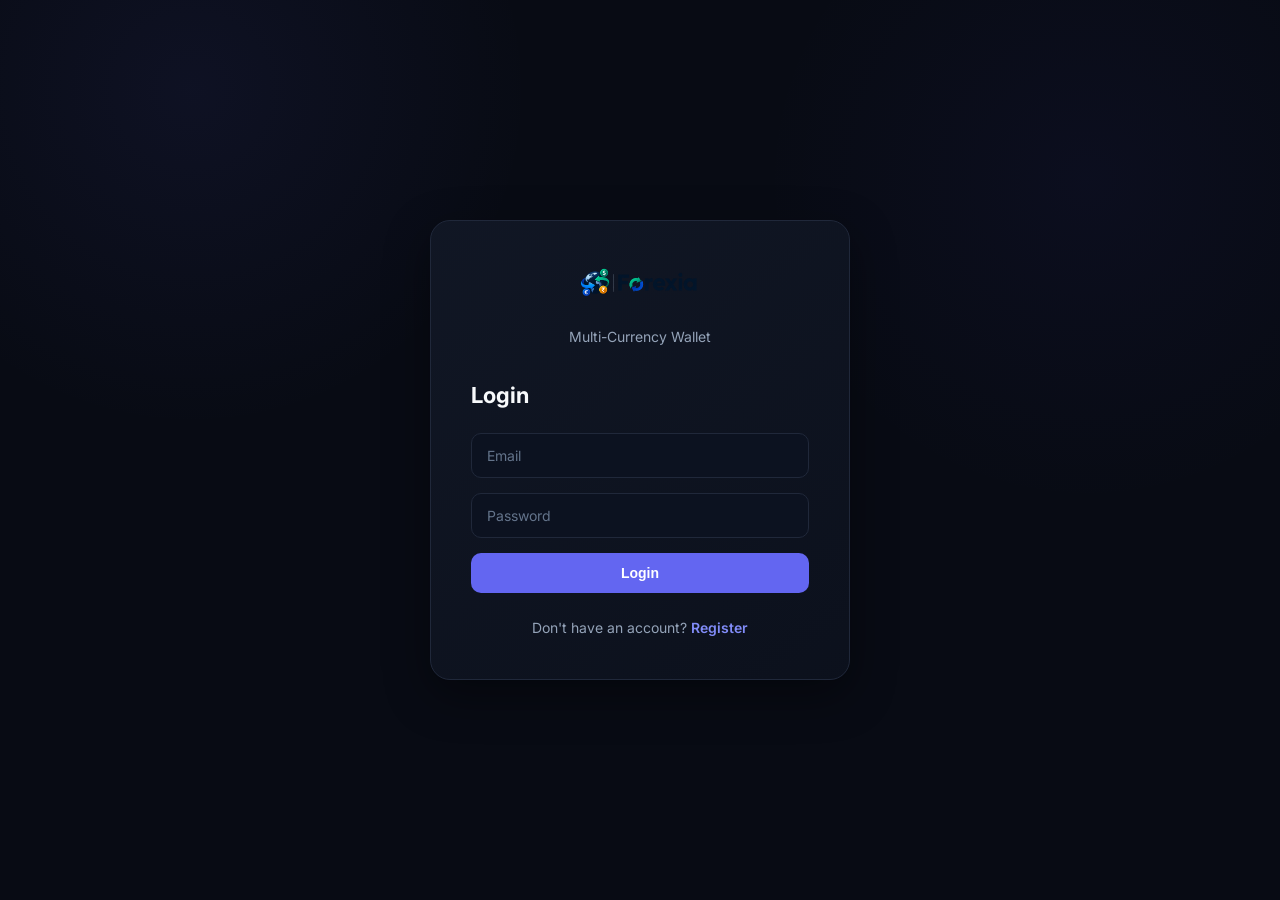
<file: frontend/index.html>
<!DOCTYPE html>
<html lang="en">

<head>

    <meta charset="UTF-8">

    <meta
        name="viewport"
        content="width=device-width, initial-scale=1.0"
    >

    <title>Forexia - Login</title>

    <link
        rel="stylesheet"
        href="./css/style.css"
    >

</head>

<body>

    <div class="auth-container">

        <div class="auth-card">

            <!-- =========================
                 FOREXIA LOGO
            ========================== -->

            <div class="login-logo">

                <img
                    src="images/forexia-logo.png"
                    alt="Forexia"
                >

            </div>


            <!-- =========================
                 LOGIN CONTENT
            ========================== -->

            <div class="login-content">

                <p class="login-subtitle">
                    Multi-Currency Wallet
                </p>


                <h2>
                    Login
                </h2>


                <!-- =========================
                     LOGIN FORM
                ========================== -->

                <form id="loginForm">

                    <input
                        type="email"
                        id="email"
                        placeholder="Email"
                        required
                    >


                    <input
                        type="password"
                        id="password"
                        placeholder="Password"
                        required
                    >


                    <button type="submit">
                        Login
                    </button>

                </form>


                <!-- =========================
                     MESSAGE
                ========================== -->

                <p id="message"></p>


                <!-- =========================
                     REGISTER
                ========================== -->

                <p class="switch">

                    Don't have an account?

                    <a href="register.html">
                        Register
                    </a>

                </p>

            </div>

        </div>

    </div>


    <!-- =========================
         JAVASCRIPT
    ========================== -->

    <script src="./js/auth.js"></script>

</body>
</html>
</file>
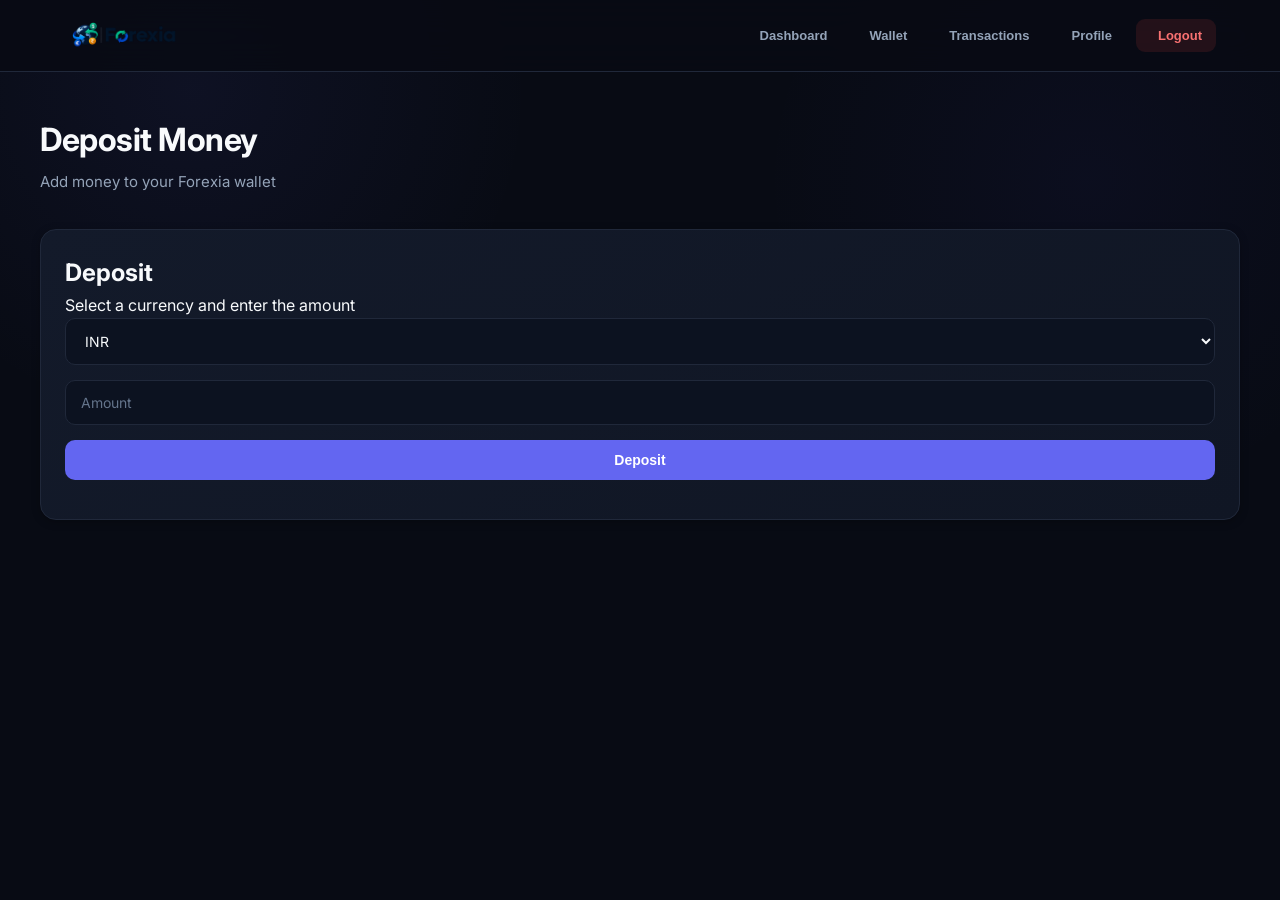
<file: frontend/deposit.html>
<!DOCTYPE html>
<html lang="en">

<head>

    <meta charset="UTF-8">

    <meta
        name="viewport"
        content="width=device-width, initial-scale=1.0"
    >

    <title>Forexia - Deposit</title>

    <link
        rel="stylesheet"
        href="css/style.css"
    >

</head>

<body>

<nav class="navbar">

    <div class="logo">
        <img src="images/forexia-logo.png" alt="Forexia">
    </div>

    <button class="nav-toggle-btn" onclick="const n=document.getElementById('navRight'); if(n) n.classList.toggle('mobile-open');" aria-label="Toggle navigation">
        <i class="fas fa-bars"></i>
    </button>

    <div class="nav-right" id="navRight">

        <span id="userEmail"></span>

        <button onclick="window.location.href='dashboard.html'">
            <i class="fas fa-chart-line"></i>
            Dashboard
        </button>

        <button onclick="window.location.href='wallet.html'">
            <i class="fas fa-wallet"></i>
            Wallet
        </button>

        <button onclick="window.location.href='transactions.html'">
            <i class="fas fa-list"></i>
            Transactions
        </button>

        <button onclick="window.location.href='profile.html'">
            <i class="fas fa-user"></i>
            Profile
        </button>

        <button onclick="logout()">
            <i class="fas fa-sign-out-alt"></i>
            Logout
        </button>

    </div>

</nav>


<main class="dashboard">

    <h1>
        Deposit Money
    </h1>

    <p class="welcome">
        Add money to your Forexia wallet
    </p>


    <section class="actions-grid">

        <div class="card">

            <h2>
                Deposit
            </h2>

            <p>
                Select a currency and enter the amount
            </p>


            <select id="depositCurrency">

                <option value="INR">INR</option>
                <option value="USD">USD</option>
                <option value="EUR">EUR</option>
                <option value="GBP">GBP</option>

            </select>


            <input
                type="number"
                id="depositAmount"
                placeholder="Amount"
                min="0"
                step="0.01"
            >


            <button onclick="deposit()">
                Deposit
            </button>


            <p id="message"></p>

        </div>

    </section>

</main>


<script src="js/api.js"></script>
<script src="js/deposit.js"></script>

</body>

</html>
</file>
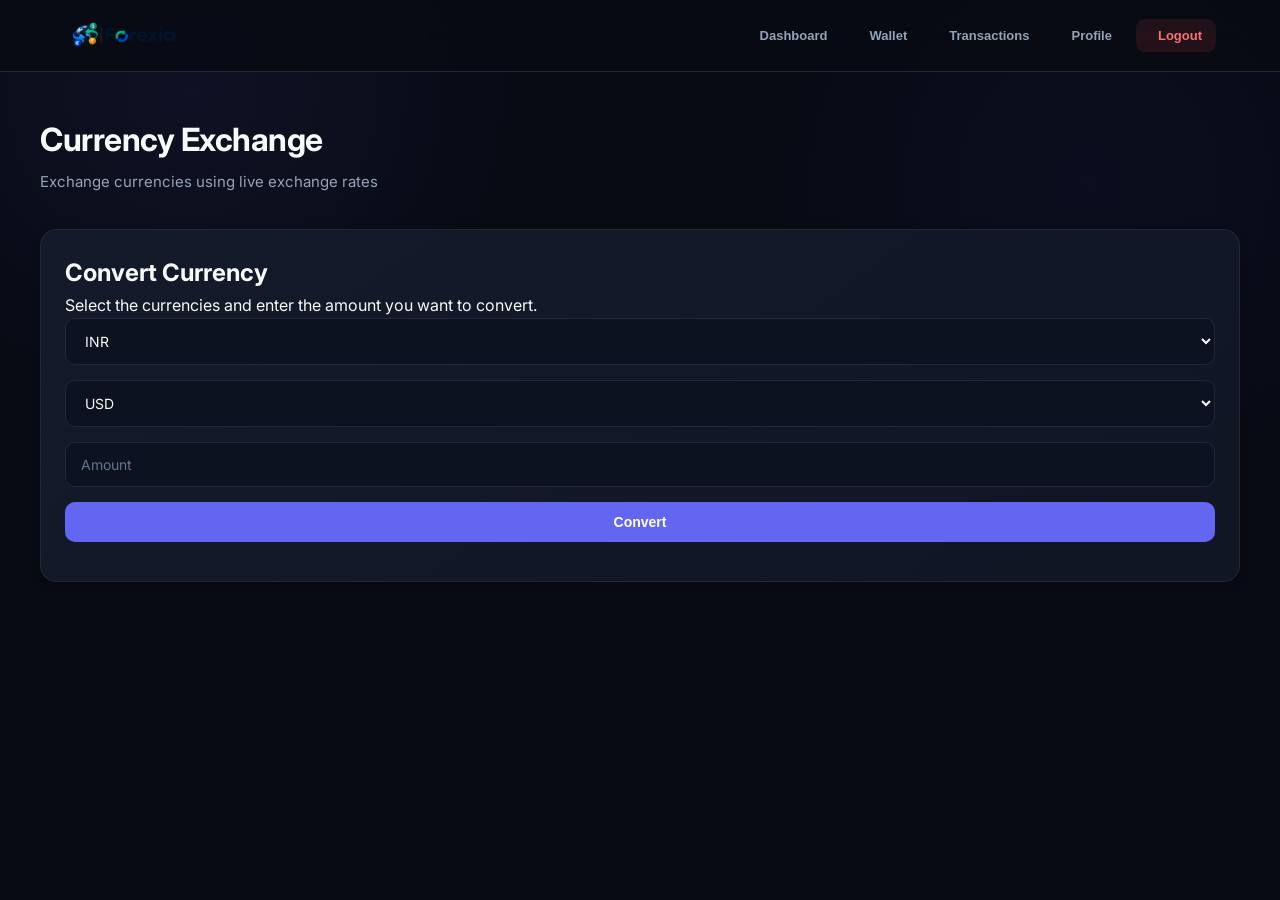
<file: frontend/exchange.html>
<!DOCTYPE html>
<html lang="en">

<head>

    <meta charset="UTF-8">

    <meta
        name="viewport"
        content="width=device-width, initial-scale=1.0"
    >

    <title>Forexia - Currency Exchange</title>

    <link
        rel="stylesheet"
        href="css/style.css"
    >

</head>


<body>


    <!-- =========================
         NAVBAR
    ========================== -->

    <nav class="navbar">

        <div class="logo">
            <img src="images/forexia-logo.png" alt="Forexia">
        </div>

        <button class="nav-toggle-btn" onclick="const n=document.getElementById('navRight'); if(n) n.classList.toggle('mobile-open');" aria-label="Toggle navigation">
            <i class="fas fa-bars"></i>
        </button>

        <div class="nav-right" id="navRight">

            <span id="userEmail"></span>

            <button onclick="window.location.href='dashboard.html'">
                <i class="fas fa-chart-line"></i>
                Dashboard
            </button>

            <button onclick="window.location.href='wallet.html'">
                <i class="fas fa-wallet"></i>
                Wallet
            </button>

            <button onclick="window.location.href='transactions.html'">
                <i class="fas fa-list"></i>
                Transactions
            </button>

            <button onclick="window.location.href='profile.html'">
                <i class="fas fa-user"></i>
                Profile
            </button>

            <button onclick="logout()">
                <i class="fas fa-sign-out-alt"></i>
                Logout
            </button>

        </div>

    </nav>



    <!-- =========================
         CURRENCY EXCHANGE
    ========================== -->

    <main class="dashboard">


        <h1>
            Currency Exchange
        </h1>


        <p class="welcome">
            Exchange currencies using live exchange rates
        </p>



        <section class="actions-grid">


            <div class="card">


                <h2>
                    Convert Currency
                </h2>


                <p>
                    Select the currencies and enter
                    the amount you want to convert.
                </p>



                <!-- FROM CURRENCY -->

                <select id="fromCurrency">

                    <option value="INR">
                        INR
                    </option>

                    <option value="USD">
                        USD
                    </option>

                    <option value="EUR">
                        EUR
                    </option>

                    <option value="GBP">
                        GBP
                    </option>

                </select>



                <!-- TO CURRENCY -->

                <select id="toCurrency">

                    <option value="USD">
                        USD
                    </option>

                    <option value="INR">
                        INR
                    </option>

                    <option value="EUR">
                        EUR
                    </option>

                    <option value="GBP">
                        GBP
                    </option>

                </select>



                <!-- AMOUNT -->

                <input
                    type="number"
                    id="convertAmount"
                    placeholder="Amount"
                    min="0"
                    step="0.01"
                >



                <!-- BUTTON -->

                <button onclick="convertCurrency()">
                    Convert
                </button>



                <!-- RESULT -->

                <p id="convertResult"></p>



                <!-- MESSAGE -->

                <p id="message"></p>


            </div>


        </section>


    </main>



    <!-- =========================
         JAVASCRIPT
    ========================== -->

    <script src="js/api.js"></script>

    <script src="js/convert.js"></script>


</body>

</html>
</file>
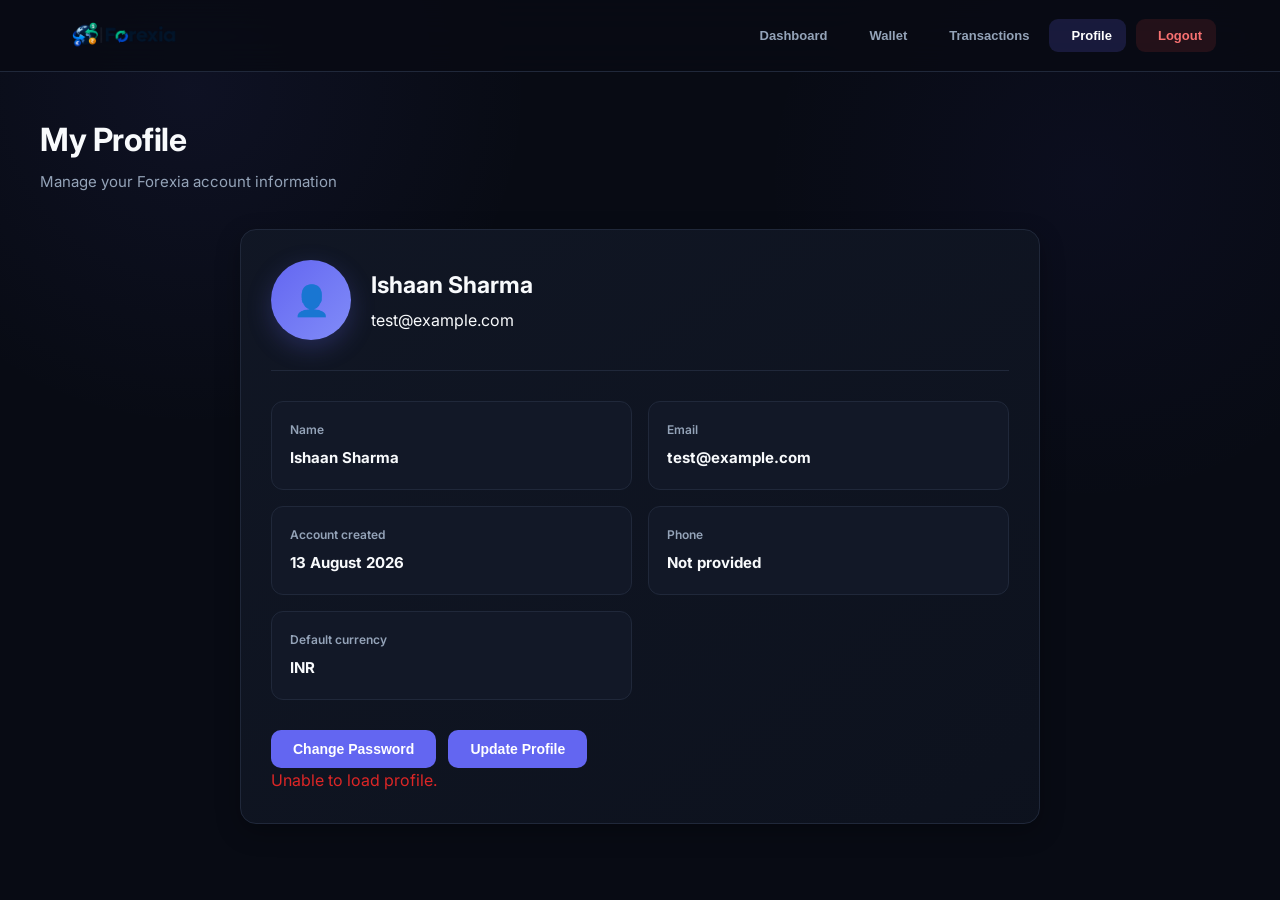
<file: frontend/profile.html>
<!DOCTYPE html>
<html lang="en">

<head>

    <meta charset="UTF-8">

    <meta name="viewport" content="width=device-width, initial-scale=1.0">

    <title>Forexia - My Profile</title>

    <link rel="stylesheet" href="css/style.css">

</head>

<body>

    <!-- =========================
         NAVBAR
    ========================== -->

    <nav class="navbar">

        <div class="logo">
            <img src="images/forexia-logo.png" alt="Forexia">
        </div>

        <button class="nav-toggle-btn" onclick="const n=document.getElementById('navRight'); if(n) n.classList.toggle('mobile-open');" aria-label="Toggle navigation">
            <i class="fas fa-bars"></i>
        </button>

        <div class="nav-right" id="navRight">

            <span id="userEmail"></span>

            <button onclick="window.location.href='dashboard.html'">
                <i class="fas fa-chart-line"></i>
                Dashboard
            </button>

            <button onclick="window.location.href='wallet.html'">
                <i class="fas fa-wallet"></i>
                Wallet
            </button>

            <button onclick="window.location.href='transactions.html'">
                <i class="fas fa-list"></i>
                Transactions
            </button>

            <button onclick="window.location.href='profile.html'" class="active-nav">
                <i class="fas fa-user"></i>
                Profile
            </button>

            <button onclick="logout()">
                <i class="fas fa-sign-out-alt"></i>
                Logout
            </button>

        </div>

    </nav>


    <!-- =========================
         PROFILE
    ========================== -->

    <main class="dashboard">

        <h1>
            My Profile
        </h1>

        <p class="welcome">
            Manage your Forexia account information
        </p>


        <section class="profile-section">

            <!-- =========================
                 PROFILE HEADER
            ========================== -->

            <div class="profile-header">

                <div class="profile-avatar">

                    <span>
                        👤
                    </span>

                </div>

                <div>

                    <h2 id="profileName">
                        Ishaan Sharma
                    </h2>

                    <p id="profileEmail">
                        test@example.com
                    </p>

                </div>

            </div>


            <!-- =========================
                 ACCOUNT INFORMATION
            ========================== -->

            <div class="profile-info">

                <div class="profile-item">

                    <span class="profile-label">
                        Name
                    </span>

                    <strong id="profileNameInfo">
                        Ishaan Sharma
                    </strong>

                </div>


                <div class="profile-item">

                    <span class="profile-label">
                        Email
                    </span>

                    <strong id="profileEmailInfo">
                        test@example.com
                    </strong>

                </div>


                <div class="profile-item">

                    <span class="profile-label">
                        Account created
                    </span>

                    <strong id="profileCreated">
                        13 August 2026
                    </strong>

                </div>


                <div class="profile-item">

                    <span class="profile-label">
                        Phone
                    </span>

                    <strong id="profilePhone">
                        Not provided
                    </strong>

                </div>


                <div class="profile-item">

                    <span class="profile-label">
                        Default currency
                    </span>

                    <strong id="profileCurrency">
                        INR
                    </strong>

                </div>

            </div>


            <!-- =========================
                 ACTIONS
            ========================== -->

            <div class="profile-actions">

                <button
                    type="button"
                    onclick="changePassword()"
                >
                    Change Password
                </button>


                <button
                    type="button"
                    onclick="updateProfile()"
                    class="profile-update-button"
                >
                    Update Profile
                </button>

            </div>


            <p
                id="profileMessage"
                class="profile-message"
            ></p>

        </section>

    </main>


    <!-- =========================
         JAVASCRIPT
    ========================== -->

    <script src="js/api.js"></script>

    <script src="js/profile.js"></script>

</body>

</html>
</file>
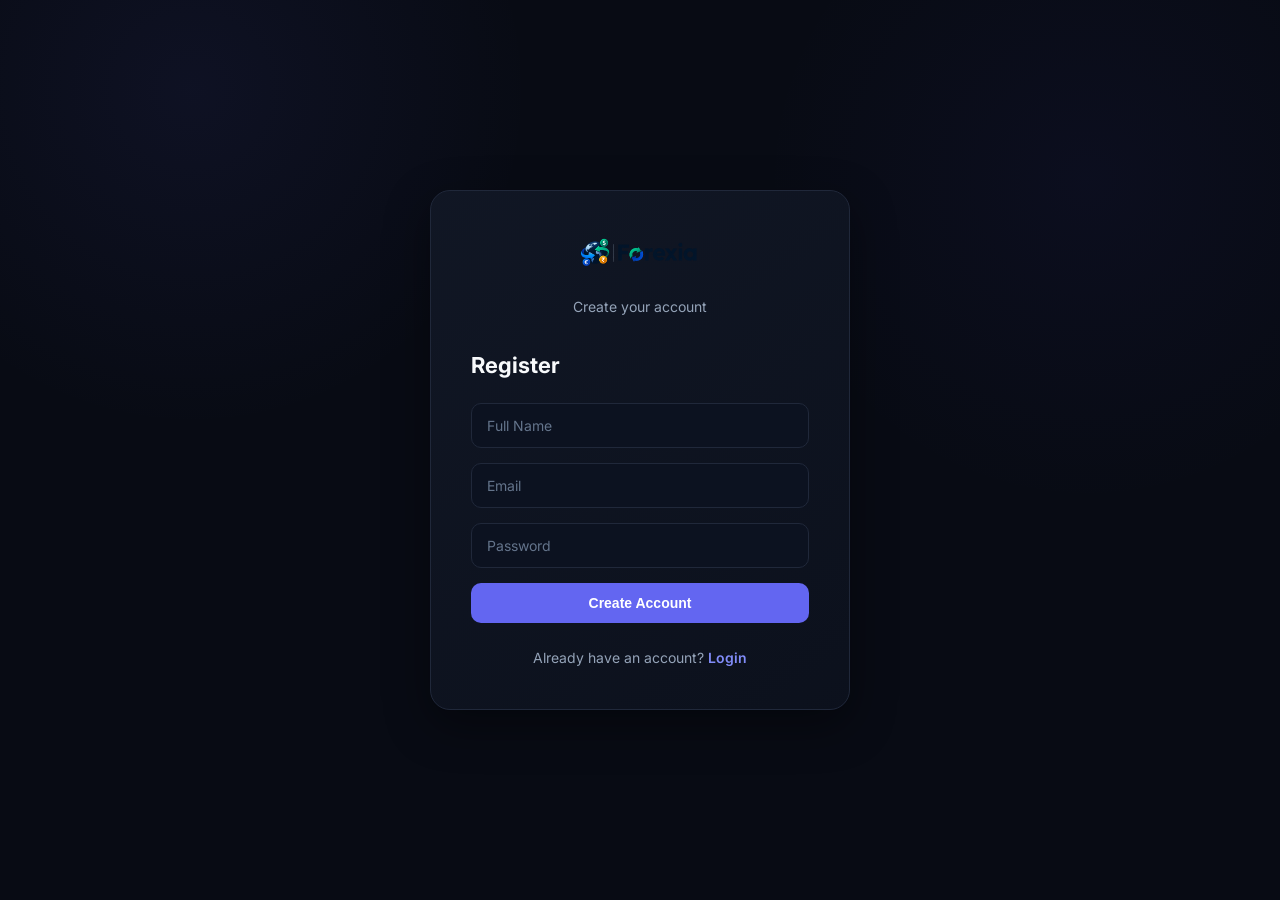
<file: frontend/register.html>
<!DOCTYPE html>
<html lang="en">

<head>

    <meta charset="UTF-8">

    <meta
        name="viewport"
        content="width=device-width, initial-scale=1.0"
    >

    <title>Forexia - Register</title>

    <link
        rel="stylesheet"
        href="css/style.css"
    >

</head>

<body>

    <div class="auth-container">

        <div class="auth-card">

            <!-- =========================
                 FOREXIA LOGO
            ========================== -->

            <div class="login-logo">

                <img
                    src="images/forexia-logo.png"
                    alt="Forexia"
                >

            </div>


            <!-- =========================
                 REGISTER CONTENT
            ========================== -->

            <div class="login-content">

                <p class="login-subtitle">
                    Create your account
                </p>


                <h2>
                    Register
                </h2>


                <!-- =========================
                     REGISTER FORM
                ========================== -->

                <form id="registerForm">

                    <input
                        type="text"
                        id="name"
                        placeholder="Full Name"
                        required
                    >


                    <input
                        type="email"
                        id="email"
                        placeholder="Email"
                        required
                    >


                    <input
                        type="password"
                        id="password"
                        placeholder="Password"
                        required
                    >


                    <button type="submit">
                        Create Account
                    </button>

                </form>


                <!-- =========================
                     MESSAGE
                ========================== -->

                <p id="message"></p>


                <!-- =========================
                     LOGIN LINK
                ========================== -->

                <p class="switch">

                    Already have an account?

                    <a href="index.html">
                        Login
                    </a>

                </p>

            </div>

        </div>

    </div>


    <!-- =========================
         JAVASCRIPT
    ========================== -->

    <script src="js/auth.js"></script>

</body>

</html>
</file>
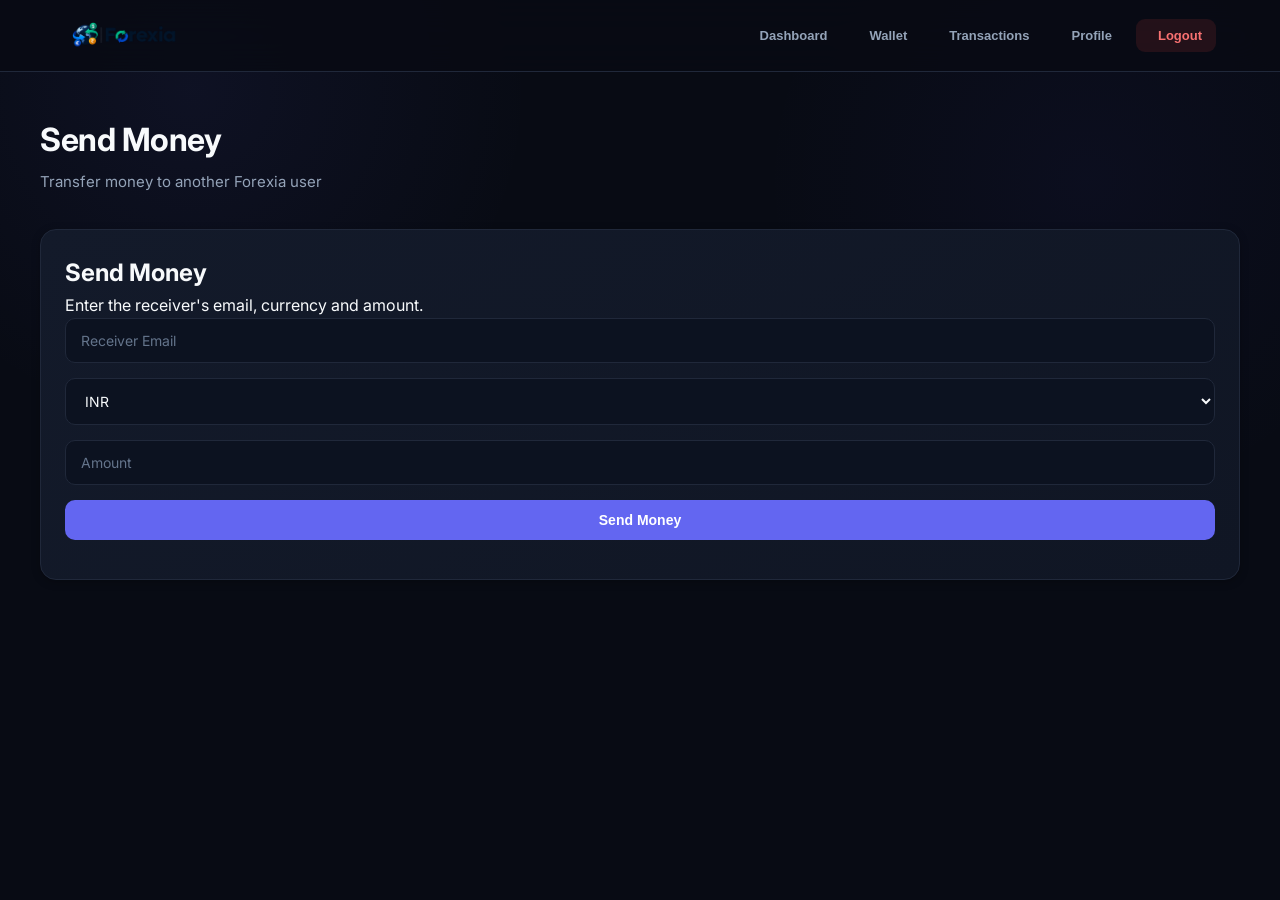
<file: frontend/send-money.html>
<!DOCTYPE html>
<html lang="en">

<head>

    <meta charset="UTF-8">

    <meta
        name="viewport"
        content="width=device-width, initial-scale=1.0"
    >

    <title>Forexia - Send Money</title>

    <link
        rel="stylesheet"
        href="css/style.css"
    >

</head>


<body>


    <!-- =========================
         NAVBAR
    ========================== -->

    <nav class="navbar">

        <div class="logo">
            <img src="images/forexia-logo.png" alt="Forexia">
        </div>

        <button class="nav-toggle-btn" onclick="const n=document.getElementById('navRight'); if(n) n.classList.toggle('mobile-open');" aria-label="Toggle navigation">
            <i class="fas fa-bars"></i>
        </button>

        <div class="nav-right" id="navRight">

            <span id="userEmail"></span>

            <button onclick="window.location.href='dashboard.html'">
                <i class="fas fa-chart-line"></i>
                Dashboard
            </button>

            <button onclick="window.location.href='wallet.html'">
                <i class="fas fa-wallet"></i>
                Wallet
            </button>

            <button onclick="window.location.href='transactions.html'">
                <i class="fas fa-list"></i>
                Transactions
            </button>

            <button onclick="window.location.href='profile.html'">
                <i class="fas fa-user"></i>
                Profile
            </button>

            <button onclick="logout()">
                <i class="fas fa-sign-out-alt"></i>
                Logout
            </button>

        </div>

    </nav>



    <!-- =========================
         SEND MONEY
    ========================== -->

    <main class="dashboard">


        <h1>
            Send Money
        </h1>


        <p class="welcome">
            Transfer money to another Forexia user
        </p>



        <section class="actions-grid">


            <div class="card">


                <h2>
                    Send Money
                </h2>


                <p>
                    Enter the receiver's email,
                    currency and amount.
                </p>



                <!-- RECEIVER -->

                <input
                    type="email"
                    id="receiverEmail"
                    placeholder="Receiver Email"
                >



                <!-- CURRENCY -->

                <select id="transferCurrency">

                    <option value="INR">
                        INR
                    </option>

                    <option value="USD">
                        USD
                    </option>

                    <option value="EUR">
                        EUR
                    </option>

                    <option value="GBP">
                        GBP
                    </option>

                </select>



                <!-- AMOUNT -->

                <input
                    type="number"
                    id="transferAmount"
                    placeholder="Amount"
                    min="0"
                    step="0.01"
                >



                <!-- SEND BUTTON -->

                <button
                    id="sendMoneyButton"
                    onclick="sendMoney()"
                >
                    Send Money
                </button>



                <!-- MESSAGE -->

                <p id="message"></p>


            </div>


        </section>


    </main>



    <!-- =========================
         JAVASCRIPT
    ========================== -->

    <script src="js/api.js"></script>

    <script src="js/send-money.js"></script>


</body>

</html>
</file>
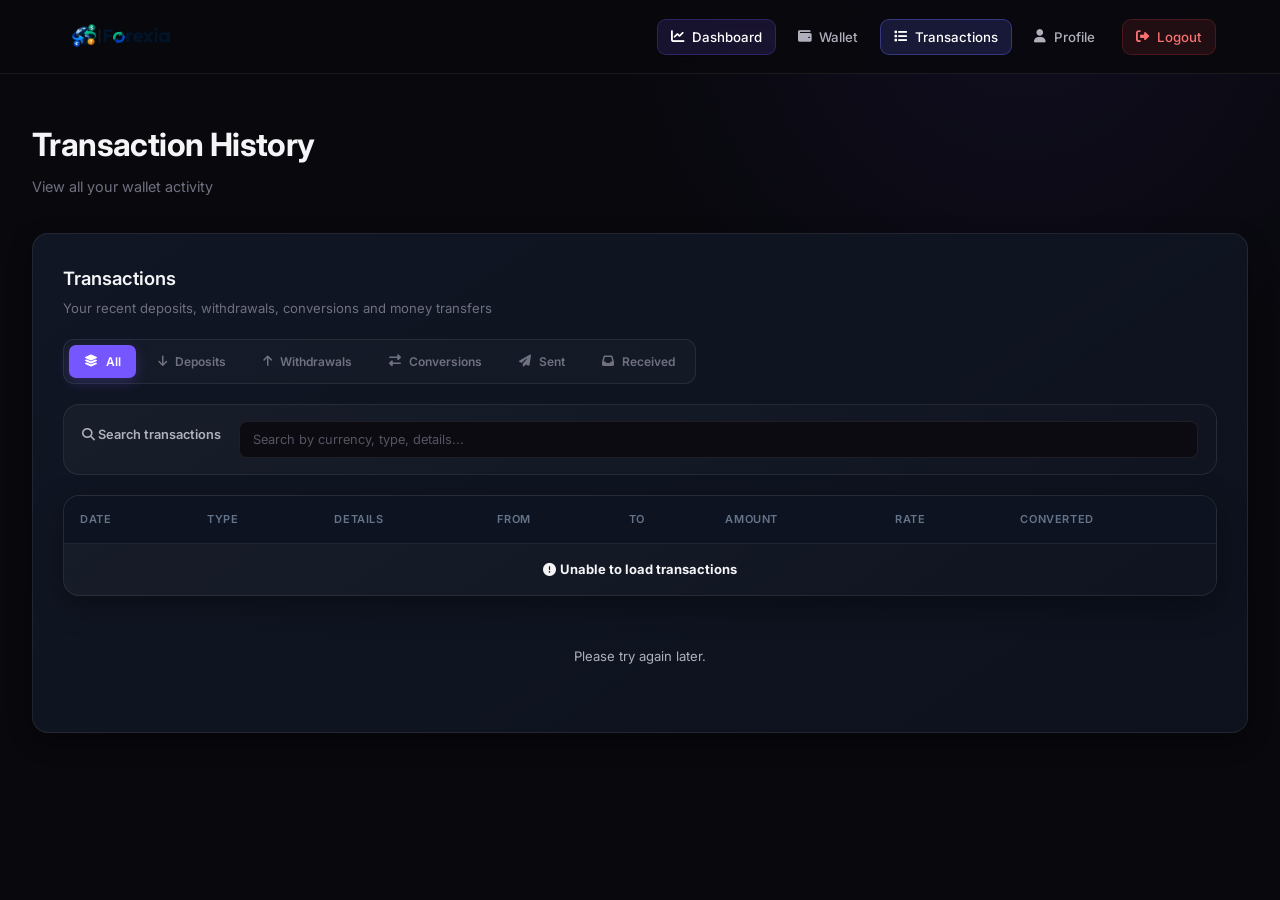
<file: frontend/transactions.html>
<!DOCTYPE html>
<html lang="en">

<head>

    <meta charset="UTF-8">

    <meta
        name="viewport"
        content="width=device-width, initial-scale=1.0">

    <title>Forexia - Transactions</title>


    <!-- Google Font -->

    <link
        href="https://fonts.googleapis.com/css2?family=Inter:wght@400;500;600;700;800&display=swap"
        rel="stylesheet">


    <!-- Font Awesome -->

    <link
        rel="stylesheet"
        href="https://cdnjs.cloudflare.com/ajax/libs/font-awesome/6.4.0/css/all.min.css">

    <!-- Shared Stylesheet -->
    <link rel="stylesheet" href="css/style.css">

    <style>

        /* =========================================================
           FOREXIA DARK THEME
        ========================================================= */

        :root {

            --bg-main: #08080d;

            --surface: #111119;

            --surface-hover: #151520;

            --border: rgba(255,255,255,0.08);

            --border-hover: rgba(118,87,255,0.35);

            --primary: #7657ff;

            --primary-light: #8b72ff;

            --primary-dark: #6042e8;

            --text-main: #f5f5f7;

            --text-secondary: #b0b0bd;

            --text-muted: #707080;

            --success: #22c55e;

            --danger: #ef4444;

            --warning: #f59e0b;

            --radius: 16px;

            --shadow:
                0 10px 30px rgba(0,0,0,0.35);

        }


        /* =========================================================
           RESET
        ========================================================= */

        * {

            margin: 0;

            padding: 0;

            box-sizing: border-box;

            font-family: "Inter", sans-serif;

        }


        body {

            min-height: 100vh;

            background:
                radial-gradient(
                    circle at 80% 0%,
                    rgba(118,87,255,0.08),
                    transparent 30%
                ),
                var(--bg-main);

            color: var(--text-main);

            line-height: 1.6;

        }


        button,
        input {

            font-family: inherit;

        }


        /* =========================================================
           NAVBAR
        ========================================================= */

        .navbar {

            height: 74px;

            padding: 0 5%;

            display: flex;

            align-items: center;

            justify-content: space-between;

            position: sticky;

            top: 0;

            z-index: 100;

            background:
                rgba(8,8,13,0.88);

            border-bottom:
                1px solid var(--border);

            backdrop-filter: blur(18px);

        }


        .logo img {

            height: 38px;

            width: auto;

        }


        .nav-right {

            display: flex;

            align-items: center;

            gap: 8px;

        }


        #userEmail {

            color: var(--text-secondary);

            font-size: 0.82rem;

            margin-right: 12px;

        }


        .nav-right button {

            padding: 9px 13px;

            border-radius: 9px;

            border: 1px solid transparent;

            background: transparent;

            color: var(--text-secondary);

            font-size: 0.83rem;

            font-weight: 500;

            cursor: pointer;

            transition: all 0.25s ease;

        }


        .nav-right button:hover {

            color: white;

            background:
                rgba(255,255,255,0.05);

            border-color:
                var(--border);

        }


        /* Dashboard */

        .nav-right button:first-of-type {

            color: white;

            background:
                rgba(118,87,255,0.14);

            border-color:
                rgba(118,87,255,0.25);

        }


        /* Logout */

        .nav-right button:last-child {

            margin-left: 5px;

            color: #f87171;

            background:
                rgba(239,68,68,0.1);

            border-color:
                rgba(239,68,68,0.2);

        }


        .nav-right button:last-child:hover {

            background: var(--danger);

            color: white;

        }


        /* =========================================================
           MAIN
        ========================================================= */

        .dashboard {

            max-width: 1350px;

            margin: 0 auto;

            padding:
                45px 32px
                80px;

        }


        /* =========================================================
           PAGE HEADER
        ========================================================= */

        .page-header {

            margin-bottom: 35px;

        }


        .page-header h1 {

            font-size: 2rem;

            font-weight: 700;

            letter-spacing: -0.6px;

            margin-bottom: 5px;

        }


        .welcome {

            color: var(--text-muted);

            font-size: 0.9rem;

        }


        /* =========================================================
           SECTION
        ========================================================= */

        .wallet-section {

            margin-bottom: 45px;

        }


        .transaction-header {

            display: flex;

            justify-content: space-between;

            align-items: flex-start;

            margin-bottom: 20px;

        }


        .transaction-header h2 {

            font-size: 1.15rem;

            font-weight: 600;

            margin-bottom: 4px;

        }


        .transaction-header p {

            color: var(--text-muted);

            font-size: 0.82rem;

        }


        /* =========================================================
           FILTERS
        ========================================================= */

        .transaction-filters {

            display: flex;

            flex-wrap: wrap;

            gap: 7px;

            margin-bottom: 18px;

            padding: 5px;

            width: fit-content;

            max-width: 100%;

            background:
                rgba(255,255,255,0.025);

            border:
                1px solid var(--border);

            border-radius: 11px;

        }


        .transaction-filters button {

            padding: 8px 14px;

            border: 1px solid transparent;

            background: transparent;

            color: var(--text-muted);

            border-radius: 7px;

            font-size: 0.75rem;

            font-weight: 600;

            cursor: pointer;

            transition: all 0.2s ease;

        }


        .transaction-filters button:hover {

            color: white;

            background:
                rgba(255,255,255,0.05);

        }


        .transaction-filters button:first-child {

            color: white;

            background: var(--primary);

            box-shadow:
                0 4px 14px
                rgba(118,87,255,0.25);

        }


        /* =========================================================
           SEARCH
        ========================================================= */

        .transaction-search {

            display: flex;

            align-items: center;

            gap: 18px;

            margin-bottom: 18px;

            padding: 16px 18px;

            background:
                linear-gradient(
                    145deg,
                    rgba(255,255,255,0.035),
                    rgba(255,255,255,0.012)
                );

            border:
                1px solid var(--border);

            border-radius: var(--radius);

        }


        .transaction-search-title {

            color: var(--text-secondary);

            font-size: 0.8rem;

            font-weight: 600;

            white-space: nowrap;

        }


        .transaction-search input {

            flex: 1;

            min-width: 200px;

            padding: 10px 13px;

            background: #0b0b11;

            border:
                1px solid var(--border);

            border-radius: 8px;

            color: var(--text-main);

            outline: none;

            font-size: 0.8rem;

            transition:
                border-color 0.2s ease,
                box-shadow 0.2s ease;

        }


        .transaction-search input::placeholder {

            color: #555563;

        }


        .transaction-search input:focus {

            border-color: var(--primary);

            box-shadow:
                0 0 0 3px
                rgba(118,87,255,0.1);

        }


        /* =========================================================
           TABLE
        ========================================================= */

        .transaction-table-container {

            width: 100%;

            overflow-x: auto;

            background:
                linear-gradient(
                    145deg,
                    rgba(255,255,255,0.035),
                    rgba(255,255,255,0.01)
                );

            border:
                1px solid var(--border);

            border-radius: var(--radius);

            box-shadow: var(--shadow);

        }


        .transaction-table {

            width: 100%;

            min-width: 950px;

            border-collapse: collapse;

            text-align: left;

        }


        .transaction-table th {

            padding: 15px 18px;

            background:
                rgba(255,255,255,0.025);

            color: var(--text-muted);

            font-size: 0.68rem;

            font-weight: 600;

            text-transform: uppercase;

            letter-spacing: 0.7px;

            white-space: nowrap;

            border-bottom:
                1px solid var(--border);

        }


        .transaction-table td {

            padding: 15px 18px;

            color: var(--text-secondary);

            font-size: 0.78rem;

            border-bottom:
                1px solid var(--border);

            white-space: nowrap;

        }


        .transaction-table tbody tr {

            transition:
                background 0.2s ease;

        }


        .transaction-table tbody tr:hover {

            background:
                rgba(118,87,255,0.045);

        }


        .transaction-table tbody tr:last-child td {

            border-bottom: none;

        }


        /* =========================================================
           TRANSACTION TYPES
        ========================================================= */

        .transaction-type {

            display: inline-flex;

            align-items: center;

            padding: 5px 9px;

            border-radius: 6px;

            font-size: 0.68rem;

            font-weight: 600;

        }


        .transaction-type.deposit {

            color: #4ade80;

            background:
                rgba(34,197,94,0.1);

        }


        .transaction-type.withdraw {

            color: #f87171;

            background:
                rgba(239,68,68,0.1);

        }


        .transaction-type.conversion {

            color: var(--primary-light);

            background:
                rgba(118,87,255,0.12);

        }


        .transaction-type.transfer {

            color: #fbbf24;

            background:
                rgba(245,158,11,0.1);

        }


        /* =========================================================
           MESSAGE / EMPTY STATE
        ========================================================= */

        .empty-message {

            padding: 35px;

            text-align: center;

            color: var(--text-muted);

            font-size: 0.82rem;

        }


        #transactionMessage {

            min-height: 20px;

        }


        /* =========================================================
           SCROLLBAR
        ========================================================= */

        ::-webkit-scrollbar {

            width: 7px;

            height: 7px;

        }


        ::-webkit-scrollbar-track {

            background: var(--bg-main);

        }


        ::-webkit-scrollbar-thumb {

            background: #292936;

            border-radius: 10px;

        }


        ::-webkit-scrollbar-thumb:hover {

            background: var(--primary);

        }


        /* =========================================================
           RESPONSIVE
        ========================================================= */

        @media (max-width: 900px) {

            .navbar {

                padding: 0 25px;

            }


            #userEmail {

                display: none;

            }


            .nav-right {

                gap: 3px;

            }


            .nav-right button {

                padding: 8px 10px;

            }

        }


        @media (max-width: 768px) {

            .navbar {

                height: auto;

                min-height: 70px;

                padding: 12px 18px;

                flex-wrap: wrap;

                gap: 12px;

            }


            .nav-right {

                width: 100%;

                justify-content: center;

                flex-wrap: wrap;

            }


            .dashboard {

                padding:
                    32px 18px
                    60px;

            }


            .page-header h1 {

                font-size: 1.65rem;

            }


            .transaction-search {

                flex-direction: column;

                align-items: stretch;

                gap: 10px;

            }


            .transaction-search input {

                min-width: 0;

                width: 100%;

            }


            .transaction-filters {

                width: 100%;

            }


            .transaction-filters button {

                flex: 1;

                min-width: 90px;

            }

        }


        @media (max-width: 480px) {

            .nav-right button {

                font-size: 0.72rem;

                padding: 7px 8px;

            }


            .transaction-filters {

                gap: 4px;

            }


            .transaction-filters button {

                font-size: 0.68rem;

                padding: 7px 8px;

            }

        }

    </style>

</head>


<body>


    <!-- =========================================================
         NAVBAR
    ========================================================= -->

    <nav class="navbar">

        <div class="logo">
            <img
                src="images/forexia-logo.png"
                alt="Forexia">
        </div>

        <button class="nav-toggle-btn" onclick="const n=document.getElementById('navRight'); if(n) n.classList.toggle('mobile-open');" aria-label="Toggle navigation">
            <i class="fas fa-bars"></i>
        </button>

        <div class="nav-right" id="navRight">

            <span id="userEmail"></span>

            <button onclick="window.location.href='dashboard.html'">
                <i class="fas fa-chart-line"></i>
                Dashboard
            </button>

            <button onclick="window.location.href='wallet.html'">
                <i class="fas fa-wallet"></i>
                Wallet
            </button>

            <button onclick="window.location.href='transactions.html'" class="active-nav">
                <i class="fas fa-list"></i>
                Transactions
            </button>

            <button onclick="window.location.href='profile.html'">
                <i class="fas fa-user"></i>
                Profile
            </button>

            <button onclick="logout()">
                <i class="fas fa-sign-out-alt"></i>
                Logout
            </button>

        </div>

    </nav>



    <!-- =========================================================
         TRANSACTION HISTORY
    ========================================================= -->

    <main class="dashboard">


        <!-- PAGE HEADER -->

        <div class="page-header">

            <h1>
                Transaction History
            </h1>


            <p class="welcome">
                View all your wallet activity
            </p>

        </div>



        <!-- =====================================================
             TRANSACTIONS
        ====================================================== -->

        <section class="wallet-section">


            <!-- HEADER -->

            <div class="transaction-header">

                <div>

                    <h2>
                        Transactions
                    </h2>

                    <p>
                        Your recent deposits, withdrawals,
                        conversions and money transfers
                    </p>

                </div>

            </div>



            <!-- =================================================
                 FILTERS
            ================================================== -->

            <div class="transaction-filters">


                <button
                    onclick="filterTransactions('ALL')">

                    <i class="fas fa-layer-group"></i>
                    All

                </button>


                <button
                    onclick="filterTransactions('DEPOSIT')">

                    <i class="fas fa-arrow-down"></i>
                    Deposits

                </button>


                <button
                    onclick="filterTransactions('WITHDRAW')">

                    <i class="fas fa-arrow-up"></i>
                    Withdrawals

                </button>


                <button
                    onclick="filterTransactions('CONVERSION')">

                    <i class="fas fa-right-left"></i>
                    Conversions

                </button>


                <button
                    onclick="filterTransactions('TRANSFER_SENT')">

                    <i class="fas fa-paper-plane"></i>
                    Sent

                </button>


                <button
                    onclick="filterTransactions('TRANSFER_RECEIVED')">

                    <i class="fas fa-inbox"></i>
                    Received

                </button>


            </div>



            <!-- =================================================
                 SEARCH
            ================================================== -->

            <div class="transaction-search">


                <div class="transaction-search-title">

                    <i class="fas fa-search"></i>

                    Search transactions

                </div>


                <input
                    type="text"
                    id="transactionSearch"
                    placeholder="Search by currency, type, details..."
                    autocomplete="off">


            </div>



            <!-- =================================================
                 TABLE
            ================================================== -->

            <div class="transaction-table-container">


                <table class="transaction-table">


                    <thead>

                        <tr>

                            <th>
                                Date
                            </th>

                            <th>
                                Type
                            </th>

                            <th>
                                Details
                            </th>

                            <th>
                                From
                            </th>

                            <th>
                                To
                            </th>

                            <th>
                                Amount
                            </th>

                            <th>
                                Rate
                            </th>

                            <th>
                                Converted
                            </th>

                        </tr>

                    </thead>


                    <tbody id="transactionBody">

                        <!--
                            Transactions are loaded
                            by transactions.js
                        -->

                    </tbody>


                </table>

            </div>



            <!-- MESSAGE -->

            <p
                id="transactionMessage"
                class="empty-message">
            </p>


        </section>


    </main>



    <!-- =========================================================
         JAVASCRIPT
    ========================================================= -->

    <script src="js/api.js"></script>

    <script src="js/transactions.js"></script>


</body>

</html>
</file>
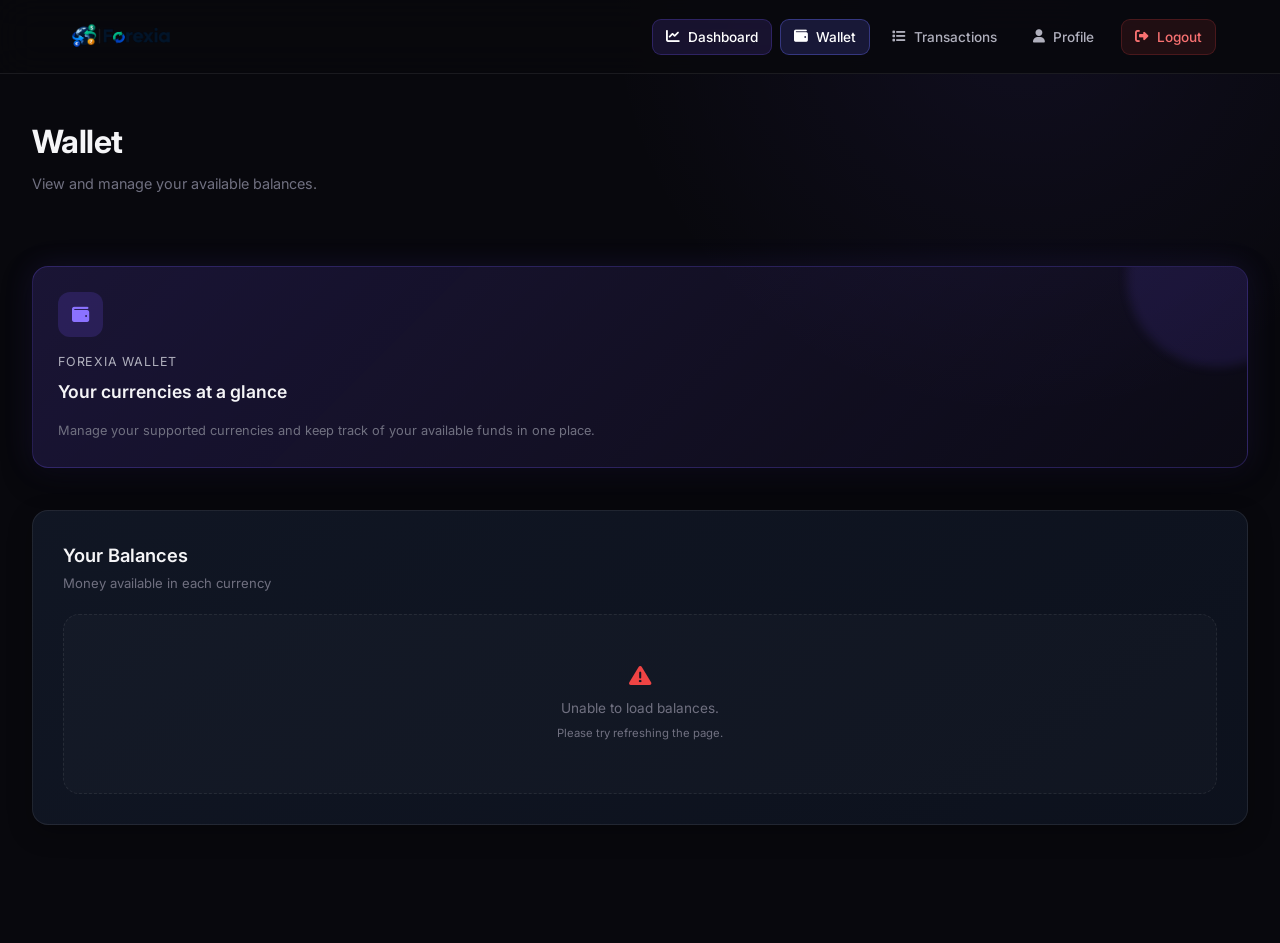
<file: frontend/wallet.html>
<!DOCTYPE html>
<html lang="en">

<head>

    <meta charset="UTF-8">

    <meta name="viewport" content="width=device-width, initial-scale=1.0">

    <title>Forexia - Wallet</title>


    <!-- Google Font -->

    <link href="https://fonts.googleapis.com/css2?family=Inter:wght@400;500;600;700;800&display=swap" rel="stylesheet">


    <!-- Font Awesome -->

    <link rel="stylesheet" href="https://cdnjs.cloudflare.com/ajax/libs/font-awesome/6.4.0/css/all.min.css">

    <!-- Shared Stylesheet -->
    <link rel="stylesheet" href="css/style.css">

    <style>
        /* =========================================================
           FOREXIA DARK THEME
        ========================================================= */

        :root {

            --bg-main: #08080d;
            --bg-secondary: #0d0d14;

            --surface: #111119;
            --surface-hover: #151520;

            --border: rgba(255, 255, 255, 0.08);

            --primary: #7657ff;
            --primary-light: #8b72ff;
            --primary-dark: #6042e8;

            --text-main: #f5f5f7;
            --text-secondary: #b0b0bd;
            --text-muted: #707080;

            --success: #22c55e;
            --danger: #ef4444;

            --radius: 16px;

            --shadow:
                0 10px 30px rgba(0, 0, 0, 0.35);

            --glow:
                0 0 30px rgba(118, 87, 255, 0.12);
        }


        /* =========================================================
           RESET
        ========================================================= */

        * {

            margin: 0;
            padding: 0;

            box-sizing: border-box;

            font-family: "Inter", sans-serif;

        }


        body {

            background:
                radial-gradient(circle at 80% 0%,
                    rgba(118, 87, 255, 0.08),
                    transparent 30%),
                var(--bg-main);

            color: var(--text-main);

            min-height: 100vh;

            line-height: 1.6;

        }


        /* =========================================================
           NAVBAR
        ========================================================= */

        .navbar {

            height: 74px;

            background:
                rgba(8, 8, 13, 0.88);

            border-bottom:
                1px solid var(--border);

            padding:
                0 5%;

            display: flex;

            align-items: center;

            justify-content: space-between;

            position: sticky;

            top: 0;

            z-index: 100;

            backdrop-filter: blur(18px);

        }


        .logo img {

            height: 38px;

            width: auto;

        }


        .nav-right {

            display: flex;

            align-items: center;

            gap: 8px;

        }


        #userEmail {

            color: var(--text-secondary);

            font-size: 0.85rem;

            margin-right: 14px;

        }


        .nav-right button {

            background: transparent;

            border:
                1px solid transparent;

            color: var(--text-secondary);

            padding:
                9px 13px;

            border-radius: 9px;

            font-size: 0.85rem;

            font-weight: 500;

            cursor: pointer;

            transition:
                all 0.25s ease;

        }


        .nav-right button:hover {

            color: white;

            background:
                rgba(255, 255, 255, 0.05);

            border-color:
                var(--border);

        }


        /* Active dashboard */

        .nav-right button:first-of-type {

            color: white;

            background:
                rgba(118, 87, 255, 0.14);

            border-color:
                rgba(118, 87, 255, 0.25);

        }


        /* Logout */

        .nav-right button:last-child {

            background:
                rgba(239, 68, 68, 0.1);

            color: #f87171;

            border-color:
                rgba(239, 68, 68, 0.2);

            margin-left: 5px;

        }


        .nav-right button:last-child:hover {

            background: var(--danger);

            color: white;

            border-color: var(--danger);

        }


        /* =========================================================
           MAIN DASHBOARD
        ========================================================= */

        .dashboard {

            max-width: 1280px;

            margin: 0 auto;

            padding:
                42px 32px 70px;

        }


        /* =========================================================
           PAGE HEADER
        ========================================================= */

        .page-header {

            margin-bottom: 36px;

        }


        .page-header-top {

            display: flex;

            align-items: center;

            justify-content: space-between;

            gap: 20px;

        }


        .page-header h1 {

            font-size: 2rem;

            font-weight: 700;

            letter-spacing: -0.6px;

            color: var(--text-main);

            margin-bottom: 5px;

        }


        .welcome {

            color: var(--text-muted);

            font-size: 0.9rem;

        }


        /* =========================================================
           WALLET OVERVIEW CARD
        ========================================================= */

        .wallet-overview {

            background:
                linear-gradient(135deg,
                    rgba(118, 87, 255, 0.17),
                    rgba(118, 87, 255, 0.035));

            border:
                1px solid rgba(118, 87, 255, 0.25);

            border-radius: var(--radius);

            padding: 25px;

            margin-bottom: 42px;

            position: relative;

            overflow: hidden;

            box-shadow:
                var(--shadow),
                var(--glow);

        }


        .wallet-overview::after {

            content: "";

            position: absolute;

            width: 180px;

            height: 180px;

            border-radius: 50%;

            background:
                rgba(118, 87, 255, 0.12);

            right: -60px;

            top: -80px;

            filter: blur(5px);

        }


        .wallet-overview-label {

            color: var(--text-secondary);

            font-size: 0.78rem;

            text-transform: uppercase;

            letter-spacing: 0.8px;

            margin-bottom: 6px;

        }


        .wallet-overview-title {

            font-size: 1.1rem;

            font-weight: 600;

            margin-bottom: 15px;

        }


        .wallet-overview-icon {

            width: 45px;

            height: 45px;

            display: flex;

            align-items: center;

            justify-content: center;

            border-radius: 12px;

            background:
                rgba(118, 87, 255, 0.18);

            color: var(--primary-light);

            font-size: 1.1rem;

            margin-bottom: 15px;

        }


        /* =========================================================
           SECTION
        ========================================================= */

        .wallet-section {

            margin-bottom: 48px;

        }


        .section-header {

            margin-bottom: 18px;

        }


        .section-header h2 {

            font-size: 1.15rem;

            font-weight: 600;

            color: var(--text-main);

            margin-bottom: 3px;

        }


        .section-header p {

            color: var(--text-muted);

            font-size: 0.82rem;

        }


        /* =========================================================
           BALANCES
        ========================================================= */

        .balances-grid {

            display: grid;

            grid-template-columns:
                repeat(auto-fit,
                    minmax(250px, 1fr));

            gap: 16px;

        }


        /* =========================================================
           BALANCE CARD

           wallet.js can continue injecting
           its existing balance elements
        ========================================================= */

        .balance-card {

            position: relative;

            background:
                linear-gradient(145deg,
                    rgba(255, 255, 255, 0.035),
                    rgba(255, 255, 255, 0.012));

            border:
                1px solid var(--border);

            border-radius: var(--radius);

            padding: 23px;

            min-height: 170px;

            box-shadow: var(--shadow);

            transition:
                transform 0.25s ease,
                border-color 0.25s ease,
                background 0.25s ease;

        }


        .balance-card:hover {

            transform:
                translateY(-4px);

            border-color:
                rgba(118, 87, 255, 0.35);

            background:
                var(--surface-hover);

            box-shadow:
                var(--shadow),
                var(--glow);

        }


        .balance-icon {

            width: 44px;

            height: 44px;

            border-radius: 12px;

            display: flex;

            align-items: center;

            justify-content: center;

            background:
                rgba(118, 87, 255, 0.12);

            color:
                var(--primary-light);

            margin-bottom: 16px;

        }


        .balance-currency {

            color:
                var(--text-secondary);

            font-size: 0.78rem;

            font-weight: 600;

            margin-bottom: 4px;

        }


        .balance-amount {

            color:
                var(--text-main);

            font-size: 1.6rem;

            font-weight: 700;

        }


        .balance-subtitle {

            color:
                var(--text-muted);

            font-size: 0.75rem;

            margin-top: 4px;

        }


        /* =========================================================
           EMPTY STATE
        ========================================================= */

        .empty-message {

            width: 100%;

            grid-column: 1 / -1;

            text-align: center;

            padding: 50px 20px;

            color:
                var(--text-muted);

            background:
                rgba(255, 255, 255, 0.02);

            border:
                1px dashed var(--border);

            border-radius:
                var(--radius);

            font-size: 0.85rem;

        }


        /* =========================================================
           SCROLLBAR
        ========================================================= */

        ::-webkit-scrollbar {

            width: 7px;

        }


        ::-webkit-scrollbar-track {

            background:
                var(--bg-main);

        }


        ::-webkit-scrollbar-thumb {

            background:
                #292936;

            border-radius:
                10px;

        }


        ::-webkit-scrollbar-thumb:hover {

            background:
                var(--primary);

        }


        /* =========================================================
           RESPONSIVE
        ========================================================= */

        @media (max-width: 1000px) {

            .navbar {

                padding:
                    0 25px;

            }


            .nav-right {

                gap: 3px;

            }


            #userEmail {

                display: none;

            }


            .nav-right button {

                padding:
                    8px 9px;

            }

        }


        @media (max-width: 768px) {

            .navbar {

                height: auto;

                min-height: 70px;

                padding:
                    12px 18px;

                flex-wrap: wrap;

                gap: 12px;

            }


            .nav-right {

                width: 100%;

                justify-content: center;

                flex-wrap: wrap;

            }


            .nav-right button {

                font-size: 0.72rem;

            }


            .dashboard {

                padding:
                    30px 18px 50px;

            }


            .page-header h1 {

                font-size: 1.6rem;

            }


            .page-header-top {

                flex-direction: column;

                align-items: flex-start;

            }

        }


        @media (max-width: 480px) {

            .nav-right button i {

                display: none;

            }


            .nav-right button {

                padding:
                    7px 8px;

            }


            .balances-grid {

                grid-template-columns: 1fr;

            }

        }
    </style>

</head>


<body>


    <!-- =========================================================
         NAVBAR
    ========================================================= -->

    <nav class="navbar">

        <div class="logo">
            <img src="images/forexia-logo.png" alt="Forexia">
        </div>

        <button class="nav-toggle-btn" onclick="const n=document.getElementById('navRight'); if(n) n.classList.toggle('mobile-open');" aria-label="Toggle navigation">
            <i class="fas fa-bars"></i>
        </button>

        <div class="nav-right" id="navRight">

            <span id="userEmail"></span>

            <button onclick="window.location.href='dashboard.html'">
                <i class="fas fa-chart-line"></i>
                Dashboard
            </button>

            <button onclick="window.location.href='wallet.html'" class="active-nav">
                <i class="fas fa-wallet"></i>
                Wallet
            </button>

            <button onclick="window.location.href='transactions.html'">
                <i class="fas fa-list"></i>
                Transactions
            </button>

            <button onclick="window.location.href='profile.html'">
                <i class="fas fa-user"></i>
                Profile
            </button>

            <button onclick="logout()">
                <i class="fas fa-sign-out-alt"></i>
                Logout
            </button>

        </div>

    </nav>



    <!-- =========================================================
         WALLET
    ========================================================= -->

    <main class="dashboard">


        <!-- PAGE HEADER -->

        <div class="page-header">

            <div class="page-header-top">

                <div>

                    <h1>
                        Wallet
                    </h1>

                    <p class="welcome">
                        View and manage your available balances.
                    </p>

                </div>

            </div>

        </div>



        <!-- =====================================================
             WALLET OVERVIEW
        ====================================================== -->

        <section class="wallet-overview">


            <div class="wallet-overview-icon">

                <i class="fas fa-wallet"></i>

            </div>


            <div class="wallet-overview-label">

                Forexia Wallet

            </div>


            <div class="wallet-overview-title">

                Your currencies at a glance

            </div>


            <p style="
                    color: var(--text-muted);
                    font-size: 0.8rem;
                    max-width: 600px;
                ">

                Manage your supported currencies and keep track
                of your available funds in one place.

            </p>


        </section>



        <!-- =====================================================
             BALANCES
        ====================================================== -->

        <section class="wallet-section">


            <div class="section-header">

                <h2>
                    Your Balances
                </h2>

                <p>
                    Money available in each currency
                </p>

            </div>


            <div id="balances" class="balances-grid">


                <p class="empty-message">

                    <i class="fas fa-spinner fa-spin" style="
                            margin-right: 7px;
                            color: var(--primary-light);
                        ">
                    </i>

                    Loading balances...

                </p>


            </div>


        </section>


    </main>



    <!-- =========================================================
         JAVASCRIPT
    ========================================================= -->

    <script src="js/api.js"></script>

    <script src="js/wallet.js"></script>


</body>

</html>
</file>
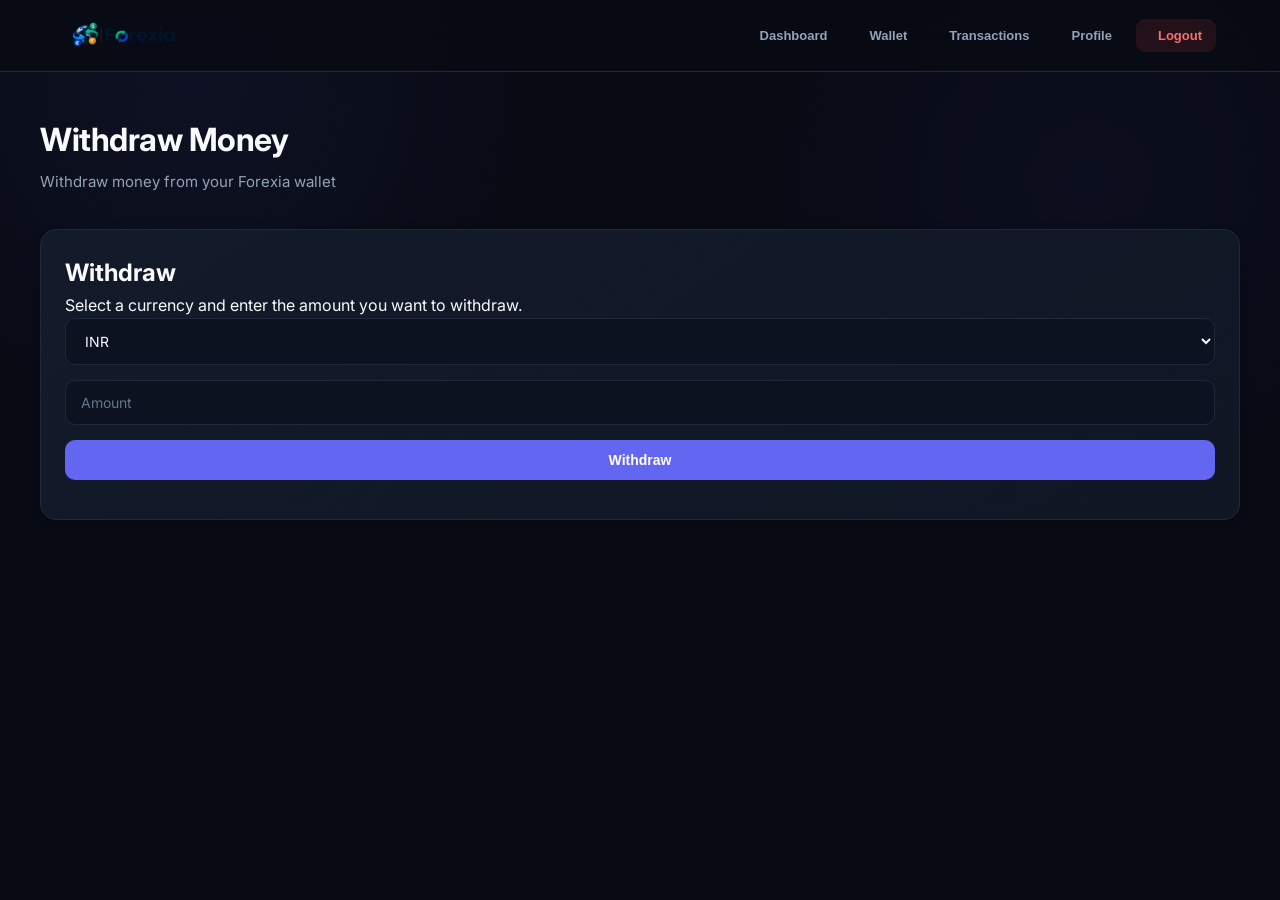
<file: frontend/withdraw.html>
<!DOCTYPE html>
<html lang="en">

<head>

    <meta charset="UTF-8">

    <meta
        name="viewport"
        content="width=device-width, initial-scale=1.0"
    >

    <title>Forexia - Withdraw</title>

    <link
        rel="stylesheet"
        href="css/style.css"
    >

</head>


<body>


    <!-- =========================
         NAVBAR
    ========================== -->

    <nav class="navbar">

        <div class="logo">
            <img src="images/forexia-logo.png" alt="Forexia">
        </div>

        <button class="nav-toggle-btn" onclick="const n=document.getElementById('navRight'); if(n) n.classList.toggle('mobile-open');" aria-label="Toggle navigation">
            <i class="fas fa-bars"></i>
        </button>

        <div class="nav-right" id="navRight">

            <span id="userEmail"></span>

            <button onclick="window.location.href='dashboard.html'">
                <i class="fas fa-chart-line"></i>
                Dashboard
            </button>

            <button onclick="window.location.href='wallet.html'">
                <i class="fas fa-wallet"></i>
                Wallet
            </button>

            <button onclick="window.location.href='transactions.html'">
                <i class="fas fa-list"></i>
                Transactions
            </button>

            <button onclick="window.location.href='profile.html'">
                <i class="fas fa-user"></i>
                Profile
            </button>

            <button onclick="logout()">
                <i class="fas fa-sign-out-alt"></i>
                Logout
            </button>

        </div>

    </nav>



    <!-- =========================
         WITHDRAW PAGE
    ========================== -->

    <main class="dashboard">


        <h1>
            Withdraw Money
        </h1>


        <p class="welcome">
            Withdraw money from your Forexia wallet
        </p>



        <section class="actions-grid">


            <div class="card">


                <h2>
                    Withdraw
                </h2>


                <p>
                    Select a currency and enter
                    the amount you want to withdraw.
                </p>



                <!-- CURRENCY -->

                <select id="withdrawCurrency">

                    <option value="INR">
                        INR
                    </option>

                    <option value="USD">
                        USD
                    </option>

                    <option value="EUR">
                        EUR
                    </option>

                    <option value="GBP">
                        GBP
                    </option>

                </select>



                <!-- AMOUNT -->

                <input
                    type="number"
                    id="withdrawAmount"
                    placeholder="Amount"
                    min="0"
                    step="0.01"
                >



                <!-- WITHDRAW BUTTON -->

                <button
                    onclick="withdraw()"
                >
                    Withdraw
                </button>



                <!-- MESSAGE -->

                <p id="message"></p>


            </div>


        </section>


    </main>



    <!-- =========================
         JAVASCRIPT
    ========================== -->

    <script src="js/api.js"></script>

    <script src="js/withdraw.js"></script>


</body>

</html>
</file>
<file: frontend/css/style.css>
/* =====================================================
   FOREXIA - PREMIUM DARK FINTECH THEME
   Dark Navy + Indigo + Soft Glow
===================================================== */

@import url('https://fonts.googleapis.com/css2?family=Inter:wght@400;500;600;700;800&display=swap');

/* =====================================================
   ROOT VARIABLES
===================================================== */

:root {

    /* Brand */
    --primary: #6366f1;
    --primary-hover: #818cf8;
    --primary-dark: #4f46e5;

    /* Backgrounds */
    --bg-main: #080b14;
    --bg-secondary: #0d111c;
    --bg-soft: #121827;
    --card: #111725;
    --card-hover: #151c2d;
    --input-bg: #0c1220;

    /* Text */
    --text-main: #f8fafc;
    --text-secondary: #94a3b8;
    --text-light: #64748b;

    /* Borders */
    --border: #20283a;
    --border-light: #182033;

    /* Status */
    --green: #22c55e;
    --green-light: rgba(34, 197, 94, 0.12);

    --red: #ef4444;
    --red-light: rgba(239, 68, 68, 0.12);

    --orange: #f59e0b;
    --orange-light: rgba(245, 158, 11, 0.12);

    --purple: #a78bfa;
    --purple-light: rgba(167, 139, 250, 0.12);

    --blue: #60a5fa;
    --blue-light: rgba(96, 165, 250, 0.12);

    /* Effects */
    --radius: 16px;
    --radius-small: 10px;

    --shadow-sm:
        0 2px 8px rgba(0, 0, 0, 0.25);

    --shadow-md:
        0 8px 25px rgba(0, 0, 0, 0.28);

    --shadow-lg:
        0 15px 45px rgba(0, 0, 0, 0.4);

    --glow:
        0 0 25px rgba(99, 102, 241, 0.15);
}


/* =====================================================
   RESET
===================================================== */

* {
    margin: 0;
    padding: 0;
    box-sizing: border-box;
}


html {
    scroll-behavior: smooth;
}


body {

    font-family: 'Inter', sans-serif;

    background:
        radial-gradient(circle at 15% 10%,
            rgba(99, 102, 241, 0.07),
            transparent 25%),
        radial-gradient(circle at 85% 20%,
            rgba(79, 70, 229, 0.05),
            transparent 25%),
        var(--bg-main);

    color: var(--text-main);

    line-height: 1.6;

    min-height: 100vh;
}


/* =====================================================
   SCROLLBAR
===================================================== */

::-webkit-scrollbar {
    width: 8px;
    height: 8px;
}

::-webkit-scrollbar-track {
    background: var(--bg-main);
}

::-webkit-scrollbar-thumb {
    background: #293248;
    border-radius: 20px;
}

::-webkit-scrollbar-thumb:hover {
    background: #3b465e;
}


/* =====================================================
   LINKS
===================================================== */

a {
    color: var(--primary-hover);
    text-decoration: none;
}

a:hover {
    color: #a5b4fc;
}


/* =====================================================
   INPUTS
===================================================== */

input,
select {

    width: 100%;

    padding: 13px 15px;

    margin-bottom: 15px;

    border: 1px solid var(--border);

    border-radius: var(--radius-small);

    background: var(--input-bg);

    color: var(--text-main);

    font-size: 14px;

    font-family: inherit;

    outline: none;

    transition: all 0.25s ease;
}


input::placeholder {
    color: var(--text-light);
}


input:focus,
select:focus {

    border-color: var(--primary);

    background: #10172a;

    box-shadow:
        0 0 0 3px rgba(99, 102, 241, 0.12),
        0 0 18px rgba(99, 102, 241, 0.08);
}


select option {
    background: #111725;
    color: white;
}


/* =====================================================
   BUTTONS
===================================================== */

button {

    width: 100%;

    padding: 12px 16px;

    border: none;

    border-radius: var(--radius-small);

    background: var(--primary);

    color: white;

    font-size: 14px;

    font-weight: 600;

    cursor: pointer;

    transition:
        background 0.25s ease,
        transform 0.25s ease,
        box-shadow 0.25s ease;

    display: flex;

    justify-content: center;

    align-items: center;

    gap: 8px;
}


button:hover {

    background: var(--primary-hover);

    transform: translateY(-1px);

    box-shadow:
        0 5px 20px rgba(99, 102, 241, 0.25);
}


button:disabled {

    opacity: 0.5;

    cursor: not-allowed;

    transform: none;

    box-shadow: none;
}


/* =====================================================
   AUTHENTICATION
===================================================== */

.auth-container {

    min-height: 100vh;

    display: flex;

    justify-content: center;

    align-items: center;

    padding: 20px;
}


.auth-card {

    width: 100%;

    max-width: 420px;

    padding: 40px;

    background:
        linear-gradient(145deg,
            rgba(17, 23, 37, 0.98),
            rgba(12, 17, 29, 0.98));

    border-radius: 20px;

    box-shadow: var(--shadow-lg);

    border: 1px solid var(--border);

    backdrop-filter: blur(15px);
}


.auth-card h1 {

    text-align: center;

    font-size: 28px;

    font-weight: 800;

    color: var(--text-main);
}


.auth-card h2 {

    margin-bottom: 20px;

    color: var(--text-main);

    font-size: 22px;
}


.subtitle,
.login-subtitle {

    text-align: center;

    color: var(--text-secondary);

    margin-bottom: 30px;

    font-size: 14px;
}


.login-logo {

    display: flex;

    justify-content: center;

    margin-bottom: 20px;
}


.login-logo img {

    height: 45px;

    object-fit: contain;
}


.switch {

    text-align: center;

    margin-top: 24px;

    color: var(--text-secondary);

    font-size: 14px;
}


.switch a {

    color: var(--primary-hover);

    font-weight: 600;
}


.switch a:hover {
    text-decoration: underline;
}


#message {

    margin-top: 15px;

    text-align: center;

    font-size: 14px;

    font-weight: 500;
}


/* =====================================================
   NAVBAR
===================================================== */

.navbar {

    min-height: 72px;

    background:
        rgba(8, 11, 20, 0.88);

    display: flex;

    align-items: center;

    justify-content: space-between;

    padding: 0 5%;

    border-bottom: 1px solid var(--border);

    position: sticky;

    top: 0;

    z-index: 100;

    backdrop-filter: blur(18px);
}


.logo {

    display: flex;

    align-items: center;
}


.logo img {

    height: 40px;

    width: auto;

    object-fit: contain;
}


.nav-right {

    display: flex;

    align-items: center;

    gap: 6px;
}


#userEmail {

    color: var(--text-secondary);

    font-size: 13px;

    margin-right: 12px;

    max-width: 220px;

    overflow: hidden;

    text-overflow: ellipsis;

    white-space: nowrap;
}


.nav-right button {

    width: auto;

    padding: 9px 14px;

    background: transparent;

    color: var(--text-secondary);

    box-shadow: none;

    font-size: 13px;

    border-radius: 9px;
}


.nav-right button:hover {

    background: var(--bg-soft);

    color: var(--text-main);

    transform: none;

    box-shadow: none;
}


/* Logout */

.nav-right button:last-child {

    background: var(--red-light);

    color: #f87171;

    margin-left: 4px;
}


.nav-right button:last-child:hover {

    background: var(--red);

    color: white;

    box-shadow:
        0 5px 20px rgba(239, 68, 68, 0.2);
}


/* =====================================================
   DASHBOARD
===================================================== */

.dashboard {

    max-width: 1250px;

    margin: 42px auto;

    padding: 0 25px;
}


.dashboard h1,
.page-header h1 {

    font-size: 32px;

    font-weight: 700;

    letter-spacing: -0.5px;

    color: var(--text-main);
}


.welcome {

    color: var(--text-secondary);

    margin-top: 5px;

    margin-bottom: 35px;

    font-size: 15px;
}


/* =====================================================
   COMMON SECTION
===================================================== */

.live-rates-section,
.portfolio-chart-section,
.profile-section {

    background:
        linear-gradient(145deg,
            rgba(17, 23, 37, 0.95),
            rgba(13, 18, 30, 0.95));

    padding: 30px;

    border-radius: var(--radius);

    margin-bottom: 30px;

    box-shadow: var(--shadow-md);

    border: 1px solid var(--border);
}


.section-header {

    margin-bottom: 20px;
}


.section-header h2,
.live-rates-header h2,
.transaction-header h2 {

    font-size: 19px;

    font-weight: 600;

    color: var(--text-main);

    margin-bottom: 5px;
}


.section-header p,
.live-rates-header p,
.transaction-header p {

    color: var(--text-secondary);

    font-size: 13px;
}


/* =====================================================
   WALLET SECTION
===================================================== */

.wallet-section {

    background:
        linear-gradient(145deg,
            rgba(17, 23, 37, 0.96),
            rgba(13, 18, 30, 0.96));

    border: 1px solid var(--border);

    border-radius: var(--radius);

    padding: 30px;

    box-shadow: var(--shadow-md);

    margin-bottom: 30px;
}


.wallet-section .section-header p {
    margin-bottom: 20px;
}


/* =====================================================
   SUMMARY / ACTION CARDS
===================================================== */

.summary-grid,
.actions-grid,
.live-rates-grid {

    display: grid;

    gap: 20px;

    margin-top: 20px;
}


.summary-grid {
    grid-template-columns:
        repeat(auto-fit, minmax(280px, 1fr));
}


.actions-grid {
    grid-template-columns:
        repeat(auto-fit, minmax(280px, 1fr));
}


.live-rates-grid {
    grid-template-columns:
        repeat(auto-fit, minmax(230px, 1fr));
}


.summary-card,
.card,
.rate-card {

    background:
        linear-gradient(145deg,
            #131a2a,
            #101624);

    padding: 24px;

    border-radius: var(--radius);

    border: 1px solid var(--border);

    box-shadow: var(--shadow-sm);

    transition:
        transform 0.25s ease,
        border-color 0.25s ease,
        box-shadow 0.25s ease;
}


.summary-card:hover,
.card:hover,
.rate-card:hover {

    transform: translateY(-4px);

    border-color:
        rgba(99, 102, 241, 0.35);

    box-shadow:
        var(--shadow-md),
        0 0 25px rgba(99, 102, 241, 0.06);
}


/* =====================================================
   SUMMARY CONTENT
===================================================== */

.summary-card p {

    color: var(--text-secondary);

    font-size: 12px;

    text-transform: uppercase;

    font-weight: 600;

    letter-spacing: 0.7px;

    margin-bottom: 10px;
}


.summary-card h2 {

    font-size: 30px;

    font-weight: 700;

    color: var(--text-main);

    margin-bottom: 5px;
}


.summary-card span {

    color: var(--text-light);

    font-size: 12px;
}


/* =====================================================
   BALANCES
===================================================== */

.balances-grid {

    display: grid;

    grid-template-columns:
        repeat(auto-fit, minmax(200px, 1fr));

    gap: 16px;
}


.balance-card {

    background:
        linear-gradient(145deg,
            #151d2d,
            #111827);

    border: 1px solid var(--border);

    border-radius: 13px;

    padding: 20px;

    display: flex;

    flex-direction: column;

    position: relative;

    overflow: hidden;

    transition:
        border-color 0.25s ease,
        transform 0.25s ease;
}


.balance-card::before {

    content: "";

    position: absolute;

    width: 80px;

    height: 80px;

    border-radius: 50%;

    background:
        rgba(99, 102, 241, 0.08);

    right: -30px;

    top: -30px;
}


.balance-card:hover {

    border-color:
        rgba(99, 102, 241, 0.35);

    transform: translateY(-3px);
}


.balance-card .currency-code {

    color: var(--text-secondary);

    font-size: 13px;

    font-weight: 700;

    margin-bottom: 10px;

    position: relative;
}


.balance-card .currency-balance {

    color: var(--text-main);

    font-size: 25px;

    font-weight: 700;

    position: relative;
}


/* =====================================================
   LIVE RATES
===================================================== */

.rate-pair {

    font-size: 14px;

    font-weight: 600;

    color: var(--text-secondary);

    margin-bottom: 12px;
}


.rate-value {

    font-size: 27px;

    font-weight: 700;

    color: var(--text-main);

    margin-bottom: 10px;

    letter-spacing: -0.5px;
}


.rate-performance-row {

    display: flex;

    align-items: center;

    gap: 5px;
}


.rate-trend {

    font-size: 14px;

    font-weight: 600;
}


.rate-performance {

    font-size: 13px;

    font-weight: 600;
}


.rate-trend.up,
.rate-performance.up {

    color: var(--green);
}


.rate-trend.down,
.rate-performance.down {

    color: var(--red);
}


.rate-trend.neutral,
.rate-performance.neutral {

    color: var(--text-secondary);
}


/* =====================================================
   CUSTOM RATE
===================================================== */

.custom-rate-card {

    display: flex;

    flex-direction: column;

    justify-content: center;
}


.custom-rate-pair {

    display: flex;

    align-items: center;

    gap: 8px;

    margin-bottom: 15px;
}


.rate-select {

    padding: 8px 10px;

    margin: 0;

    border-radius: 8px;

    background: var(--bg-soft);

    color: var(--text-main);

    font-weight: 600;

    border: 1px solid var(--border);

    cursor: pointer;
}


.slash {

    color: var(--text-light);

    font-size: 16px;
}


.rates-updated,
#ratesUpdated {

    margin-top: 20px;

    font-size: 12px;

    color: var(--text-light);
}


/* =====================================================
   PORTFOLIO CHART
===================================================== */

.portfolio-chart-header {

    display: flex;

    justify-content: space-between;

    align-items: flex-start;

    margin-bottom: 20px;
}


.portfolio-chart-filters {

    display: flex;

    gap: 4px;

    background: var(--bg-soft);

    padding: 4px;

    border-radius: 9px;

    border: 1px solid var(--border);
}


.portfolio-range {

    width: auto;

    padding: 6px 13px;

    background: transparent;

    color: var(--text-secondary);

    font-size: 12px;

    border-radius: 7px;

    box-shadow: none;
}


.portfolio-range:hover {

    background: rgba(255, 255, 255, 0.04);

    color: var(--text-main);

    transform: none;

    box-shadow: none;
}


.portfolio-range.active {

    background: var(--primary);

    color: white;

    box-shadow:
        0 3px 12px rgba(99, 102, 241, 0.25);
}


.portfolio-chart-summary span {

    color: var(--text-secondary);

    font-size: 13px;
}


.portfolio-chart-summary strong {

    display: block;

    font-size: 35px;

    font-weight: 700;

    color: var(--text-main);

    margin-top: 5px;
}


.portfolio-chart-wrapper {

    position: relative;

    width: 100%;

    height: 320px;

    margin-top: 20px;
}


/* =====================================================
   TRANSACTION HEADER
===================================================== */

.transaction-header {

    display: flex;

    justify-content: space-between;

    align-items: center;

    margin-bottom: 20px;
}


/* =====================================================
   TRANSACTION SEARCH
===================================================== */

.transaction-search {

    margin: 20px 0;

    padding: 16px;

    background: var(--bg-soft);

    border: 1px solid var(--border);

    border-radius: 12px;
}


.transaction-search-title {

    font-size: 13px;

    font-weight: 600;

    color: var(--text-secondary);

    margin-bottom: 8px;
}


.transaction-search input {

    margin-bottom: 0;

    background: var(--input-bg);
}


/* =====================================================
   TRANSACTION FILTERS
===================================================== */

.transaction-filters {

    display: flex;

    gap: 8px;

    flex-wrap: wrap;

    margin: 20px 0;
}


.transaction-filters button {

    width: auto;

    padding: 8px 15px;

    background: var(--bg-soft);

    color: var(--text-secondary);

    border: 1px solid var(--border);

    border-radius: 20px;

    font-size: 12px;

    box-shadow: none;
}


.transaction-filters button:hover {

    background: #1a2233;

    color: var(--text-main);

    transform: none;

    box-shadow: none;
}


.transaction-filters button.active-filter {

    background: var(--primary);

    color: white;

    border-color: var(--primary);

    box-shadow:
        0 4px 15px rgba(99, 102, 241, 0.2);
}


/* =====================================================
   TRANSACTION TABLE
===================================================== */

.transaction-table-container {

    width: 100%;

    overflow-x: auto;

    margin-top: 20px;

    border: 1px solid var(--border);

    border-radius: 12px;

    background: var(--card);
}


.transaction-table {

    width: 100%;

    min-width: 850px;

    border-collapse: collapse;

    background: transparent;
}


.transaction-table thead th {

    padding: 15px 16px;

    text-align: left;

    font-size: 11px;

    font-weight: 600;

    color: var(--text-light);

    background: #0d1320;

    border-bottom: 1px solid var(--border);

    text-transform: uppercase;

    letter-spacing: 0.6px;

    white-space: nowrap;
}


.transaction-table tbody tr {

    border-bottom: 1px solid var(--border-light);

    transition:
        background 0.2s ease;
}


.transaction-table tbody tr:last-child {
    border-bottom: none;
}


.transaction-table tbody tr:hover {

    background: rgba(99, 102, 241, 0.035);
}


.transaction-table tbody td {

    padding: 15px 16px;

    font-size: 13px;

    color: var(--text-main);

    vertical-align: middle;
}


/* =====================================================
   TRANSACTION BADGES
===================================================== */

.transaction-badge {

    display: inline-flex;

    align-items: center;

    padding: 5px 10px;

    border-radius: 20px;

    font-size: 10px;

    font-weight: 700;

    white-space: nowrap;

    letter-spacing: 0.3px;
}


.transaction-deposit,
.transaction-transfer-received {

    color: #4ade80;

    background: var(--green-light);
}


.transaction-withdraw {

    color: #f87171;

    background: var(--red-light);
}


.transaction-transfer-sent {

    color: #fbbf24;

    background: var(--orange-light);
}


.transaction-conversion {

    color: #c4b5fd;

    background: var(--purple-light);
}


/* =====================================================
   TRANSACTION DETAILS
===================================================== */

.transaction-date strong,
.transaction-details strong,
.transaction-amount {

    font-weight: 600;

    color: var(--text-main);

    display: block;
}


.transaction-date span,
.transaction-details span {

    font-size: 11px;

    color: var(--text-secondary);
}


.transaction-user {

    margin-top: 4px;

    color: var(--text-light);

    font-size: 11px;
}


.transaction-user strong {

    display: inline;

    color: var(--text-secondary);

    font-size: 11px;
}


.transaction-currency {

    color: var(--text-secondary);

    font-weight: 600;

    font-size: 12px;
}


/* =====================================================
   TRANSACTION AMOUNTS
===================================================== */

.amount-positive,
.transaction-amount-positive {

    color: var(--green) !important;
}


.amount-negative,
.transaction-amount-negative {

    color: var(--red) !important;
}


.amount-conversion,
.transaction-amount-conversion {

    color: var(--purple) !important;
}


.transaction-amount-transfer-sent {

    color: var(--orange) !important;
}


/* =====================================================
   EMPTY / ERROR STATES
===================================================== */

.empty-message {

    text-align: center;

    color: var(--text-secondary);

    padding: 30px;

    font-size: 14px;
}


.error-message,
.transactions-error {

    color: var(--red);

    text-align: center;

    padding: 25px;
}


.transactions-empty {

    padding: 45px 20px !important;

    text-align: center;

    color: var(--text-secondary);
}


.transactions-empty strong {

    display: block;

    color: var(--text-main);

    font-size: 15px;

    margin-bottom: 5px;
}


.transactions-empty span {

    display: block;

    font-size: 12px;

    color: var(--text-light);
}


/* =====================================================
   RECENT TRANSACTIONS BUTTON
===================================================== */

.recent-transactions-button {

    margin-top: 20px;

    text-align: center;
}


.recent-transactions-button button {

    width: auto;

    background: transparent;

    color: var(--primary-hover);

    border: 1px solid rgba(99, 102, 241, 0.5);

    box-shadow: none;
}


.recent-transactions-button button:hover {

    background: var(--primary);

    color: white;

    border-color: var(--primary);
}


/* =====================================================
   QUICK ACTION CARDS
===================================================== */

.action-card {

    text-align: center;

    display: flex;

    flex-direction: column;

    align-items: center;
}


.action-icon {

    width: 58px;

    height: 58px;

    border-radius: 15px;

    background:
        rgba(99, 102, 241, 0.12);

    color: var(--primary-hover);

    display: flex;

    align-items: center;

    justify-content: center;

    font-size: 21px;

    margin: 5px 0 18px;

    border: 1px solid rgba(99, 102, 241, 0.15);
}


.action-card h3 {

    color: var(--text-main);

    font-size: 16px;

    margin-bottom: 5px;
}


.action-card span {

    color: var(--text-secondary);

    font-size: 12px;

    margin-bottom: 20px;
}


.action-card button {

    margin-top: auto;

    width: 100%;
}


/* =====================================================
   PROFILE
===================================================== */

.profile-section {

    max-width: 800px;

    margin: 0 auto;
}


.profile-header {

    display: flex;

    align-items: center;

    gap: 20px;

    padding-bottom: 30px;

    border-bottom: 1px solid var(--border);
}


.profile-avatar {

    width: 80px;

    height: 80px;

    border-radius: 50%;

    background:
        linear-gradient(135deg,
            var(--primary),
            #818cf8);

    color: white;

    display: flex;

    align-items: center;

    justify-content: center;

    font-size: 30px;

    font-weight: 700;

    box-shadow:
        0 8px 25px rgba(99, 102, 241, 0.25);
}


.profile-header h2 {

    font-size: 23px;

    margin-bottom: 4px;
}


.profile-info {

    display: grid;

    grid-template-columns:
        repeat(auto-fit, minmax(250px, 1fr));

    gap: 16px;

    margin-top: 30px;
}


.profile-item {

    padding: 18px;

    background: var(--bg-soft);

    border: 1px solid var(--border);

    border-radius: 12px;
}


.profile-label {

    color: var(--text-secondary);

    font-size: 12px;

    font-weight: 600;

    margin-bottom: 6px;

    display: block;
}


.profile-item strong {

    font-size: 15px;

    color: var(--text-main);
}


.profile-actions {

    display: flex;

    gap: 12px;

    margin-top: 30px;
}


.profile-actions button {

    width: auto;

    padding: 11px 22px;
}


/* =====================================================
   MESSAGE
===================================================== */

#transactionMessage {

    margin-top: 15px;

    color: var(--text-secondary);
}


/* =====================================================
   RESPONSIVE
===================================================== */

@media (max-width: 1000px) {

    .navbar {

        padding: 12px 20px;

    }

    .nav-right {

        gap: 3px;

    }

    #userEmail {

        max-width: 150px;

    }

    .nav-right button {

        padding: 8px 10px;

    }

}


@media (max-width: 900px) {

    .navbar {

        flex-direction: column;

        gap: 12px;

        padding: 15px 20px;

    }

    .nav-right {

        width: 100%;

        justify-content: center;

        flex-wrap: wrap;

    }

    #userEmail {

        width: 100%;

        max-width: none;

        text-align: center;

        margin: 0 0 5px;

    }

    .dashboard {

        padding: 0 15px;

        margin-top: 30px;

    }

}


@media (max-width: 700px) {

    .dashboard h1,
    .page-header h1 {

        font-size: 27px;

    }

    .wallet-section,
    .live-rates-section,
    .portfolio-chart-section,
    .profile-section {

        padding: 20px;

    }

    .portfolio-chart-header {

        flex-direction: column;

        gap: 15px;

    }

    .portfolio-chart-filters {

        width: 100%;

    }

    .portfolio-range {

        flex: 1;

    }

    .transaction-header {

        flex-direction: column;

        align-items: flex-start;

        gap: 12px;

    }

    .auth-card {

        padding: 30px 20px;

    }

    .profile-actions {

        flex-direction: column;

    }

    .profile-actions button {

        width: 100%;

    }

}


@media (max-width: 480px) {

    .nav-right button {

        font-size: 11px;

        padding: 7px 9px;

    }

    .summary-grid {

        grid-template-columns: 1fr;

    }

    .balances-grid {

        grid-template-columns: 1fr;

    }

    .live-rates-grid {

        grid-template-columns: 1fr;

    }

    .dashboard {

        margin-top: 25px;

    }

    .dashboard h1 {

        font-size: 24px;

    }

    .welcome {

        font-size: 13px;

    }

}


/* =====================================================
   LIVE SYNC & PULSE BADGE
===================================================== */
.live-sync-bar {
    display: flex;
    align-items: center;
    justify-content: space-between;
    flex-wrap: wrap;
    gap: 12px;
    margin-bottom: 25px;
    padding: 12px 20px;
    background: rgba(99, 102, 241, 0.05);
    border: 1px solid var(--border);
    border-radius: var(--radius);
    backdrop-filter: blur(12px);
}

.live-indicator {
    display: inline-flex;
    align-items: center;
    gap: 10px;
    font-size: 13px;
    font-weight: 600;
    color: var(--text-main);
}

.live-pulse {
    width: 10px;
    height: 10px;
    background: #22c55e;
    border-radius: 50%;
    display: inline-block;
    box-shadow: 0 0 0 0 rgba(34, 197, 94, 0.7);
    animation: livePulse 2s infinite;
}

@keyframes livePulse {
    0% {
        transform: scale(0.95);
        box-shadow: 0 0 0 0 rgba(34, 197, 94, 0.7);
    }
    70% {
        transform: scale(1);
        box-shadow: 0 0 0 9px rgba(34, 197, 94, 0);
    }
    100% {
        transform: scale(0.95);
        box-shadow: 0 0 0 0 rgba(34, 197, 94, 0);
    }
}

.sync-btn {
    width: auto !important;
    padding: 8px 16px !important;
    background: rgba(99, 102, 241, 0.12) !important;
    border: 1px solid rgba(99, 102, 241, 0.28) !important;
    color: var(--primary-hover) !important;
    border-radius: 9px !important;
    font-size: 12px !important;
    font-weight: 600 !important;
    cursor: pointer !important;
    display: inline-flex !important;
    align-items: center !important;
    gap: 7px !important;
    transition: all 0.22s ease !important;
}

.sync-btn:hover {
    background: var(--primary) !important;
    color: white !important;
    transform: translateY(-1px) !important;
    box-shadow: 0 4px 16px rgba(99, 102, 241, 0.35) !important;
}

.sync-btn.spinning i {
    animation: spin 0.85s linear infinite;
}

@keyframes spin {
    100% { transform: rotate(360deg); }
}

/* =====================================================
   LIVE CHARTS & ANALYTICS DASHBOARD
===================================================== */
.analytics-grid {
    display: grid;
    grid-template-columns: 2fr 1fr;
    gap: 20px;
    margin-bottom: 35px;
}

.secondary-charts-grid {
    display: grid;
    grid-template-columns: 1fr 1fr;
    gap: 20px;
    margin-bottom: 35px;
}

.chart-card {
    background: linear-gradient(145deg, rgba(255, 255, 255, 0.03), rgba(255, 255, 255, 0.01));
    border: 1px solid var(--border);
    border-radius: var(--radius);
    padding: 22px;
    box-shadow: var(--shadow-md);
    transition: border-color 0.25s ease, box-shadow 0.25s ease, transform 0.25s ease;
    display: flex;
    flex-direction: column;
}

.chart-card:hover {
    border-color: rgba(99, 102, 241, 0.3);
    box-shadow: var(--shadow-lg), 0 0 25px rgba(99, 102, 241, 0.08);
}

.chart-header {
    display: flex;
    justify-content: space-between;
    align-items: flex-start;
    margin-bottom: 16px;
    gap: 12px;
    flex-wrap: wrap;
}

.chart-header h3 {
    font-size: 1.05rem;
    font-weight: 600;
    color: var(--text-main);
    display: flex;
    align-items: center;
    gap: 8px;
}

.chart-header p {
    font-size: 0.8rem;
    color: var(--text-secondary);
    margin-top: 2px;
}

.chart-wrapper {
    position: relative;
    width: 100%;
    min-height: 280px;
    flex: 1;
}

.chart-summary-stat {
    margin-bottom: 15px;
}

.chart-summary-stat .stat-label {
    font-size: 0.75rem;
    text-transform: uppercase;
    letter-spacing: 0.6px;
    color: var(--text-light);
}

.chart-summary-stat .stat-value {
    font-size: 1.9rem;
    font-weight: 700;
    color: var(--text-main);
    margin-top: 2px;
    letter-spacing: -0.5px;
}

/* Donut chart legend */
.allocation-legend {
    display: flex;
    flex-direction: column;
    gap: 8px;
    margin-top: 16px;
    max-height: 180px;
    overflow-y: auto;
    padding-right: 4px;
}

.allocation-item {
    display: flex;
    align-items: center;
    justify-content: space-between;
    padding: 7px 11px;
    background: rgba(255, 255, 255, 0.02);
    border: 1px solid var(--border);
    border-radius: 8px;
    font-size: 12px;
    transition: background 0.2s ease;
}

.allocation-item:hover {
    background: rgba(255, 255, 255, 0.05);
}

.allocation-item-left {
    display: flex;
    align-items: center;
    gap: 8px;
}

.allocation-dot {
    width: 10px;
    height: 10px;
    border-radius: 50%;
    display: inline-block;
}

.allocation-currency {
    font-weight: 600;
    color: var(--text-main);
}

.allocation-percent {
    color: var(--text-light);
    font-size: 11px;
    margin-left: 4px;
}

.allocation-val {
    font-weight: 600;
    color: var(--text-secondary);
}

/* Active navigation button */
.nav-right button.active-nav {
    background: rgba(99, 102, 241, 0.18) !important;
    color: white !important;
    border-color: rgba(99, 102, 241, 0.4) !important;
}

/* Mobile Nav Toggle */
.nav-toggle-btn {
    display: none;
    background: transparent;
    border: 1px solid var(--border);
    color: var(--text-main);
    padding: 7px 11px;
    border-radius: 8px;
    font-size: 16px;
    cursor: pointer;
    width: auto !important;
}

@media (max-width: 992px) {
    .analytics-grid,
    .secondary-charts-grid {
        grid-template-columns: 1fr;
    }
}

@media (max-width: 768px) {
    .nav-toggle-btn {
        display: inline-flex;
        align-items: center;
        justify-content: center;
    }

    .nav-right {
        display: none;
        width: 100%;
        flex-direction: column;
        gap: 6px;
        margin-top: 10px;
        padding-top: 10px;
        border-top: 1px solid var(--border);
    }

    .nav-right.mobile-open {
        display: flex;
    }

    .nav-right button {
        width: 100% !important;
        justify-content: flex-start;
    }

    .live-sync-bar {
        flex-direction: column;
        align-items: flex-start;
    }
}
</file>
